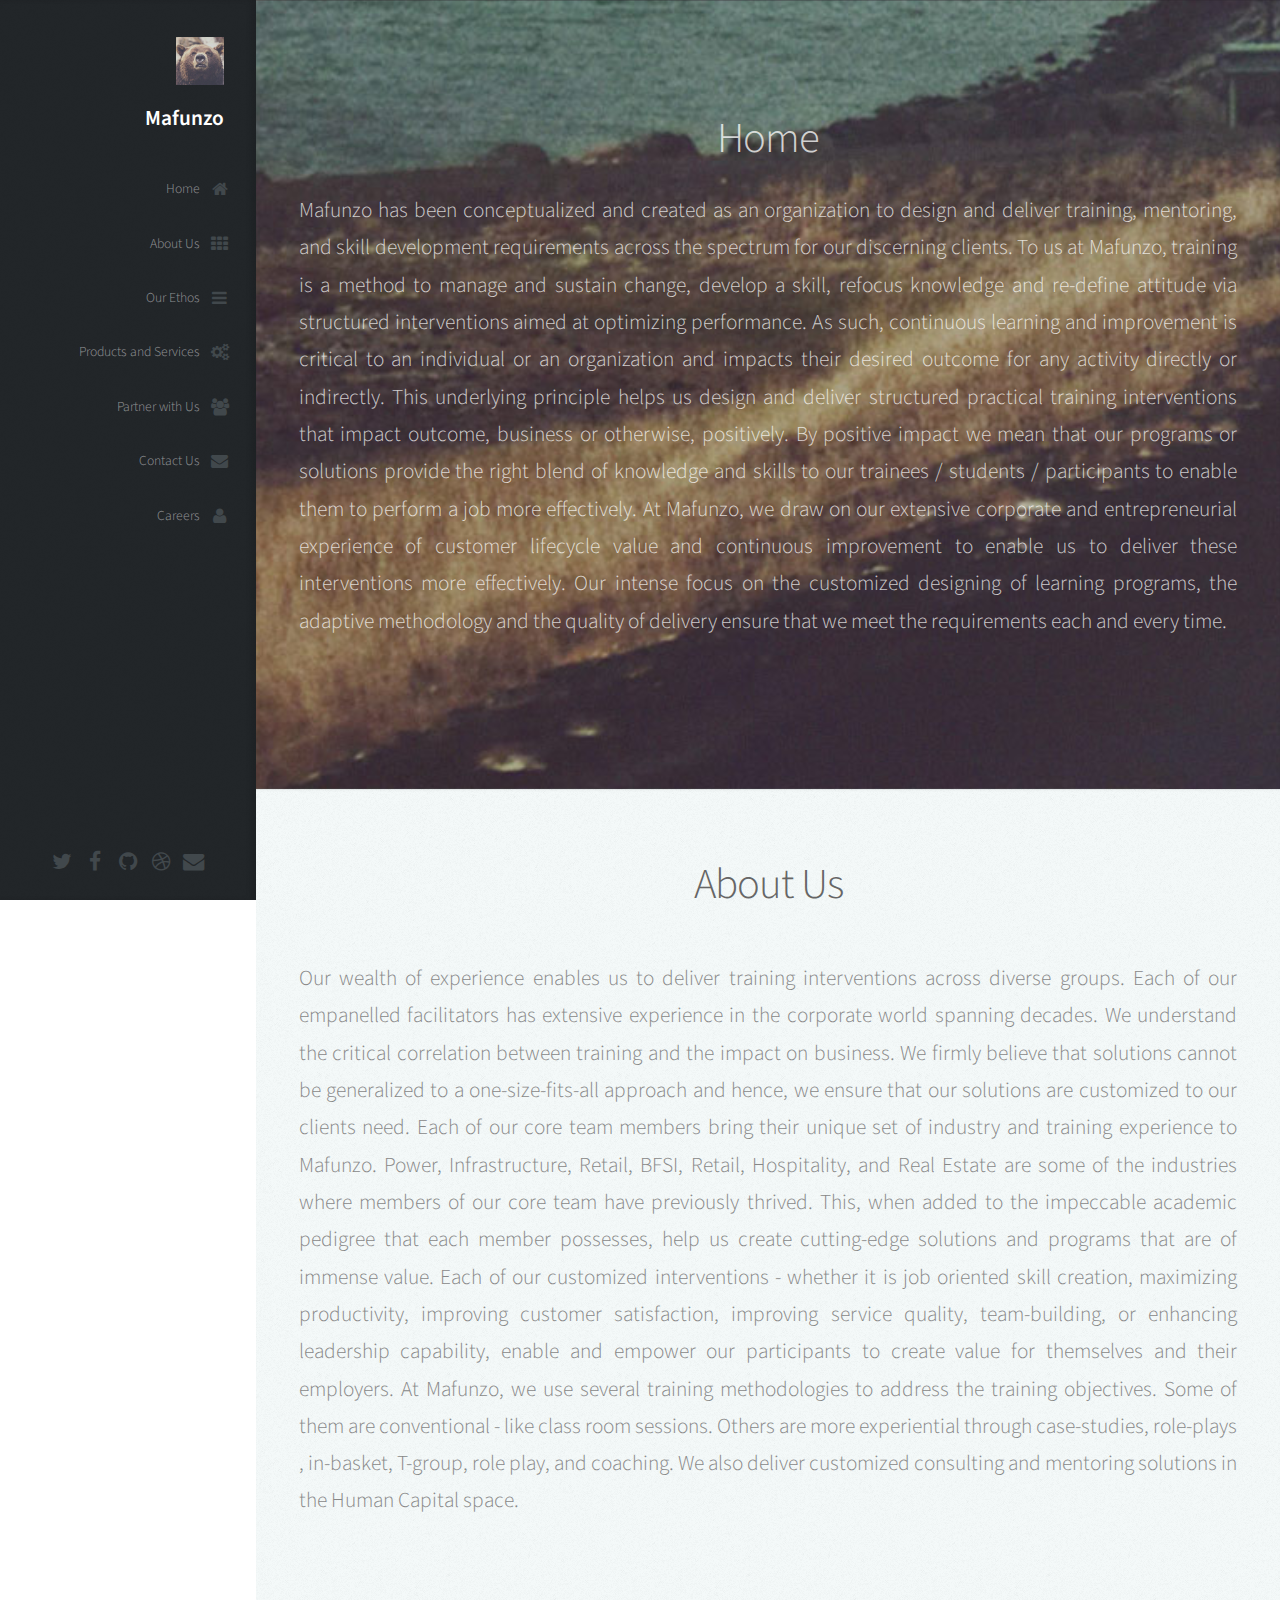
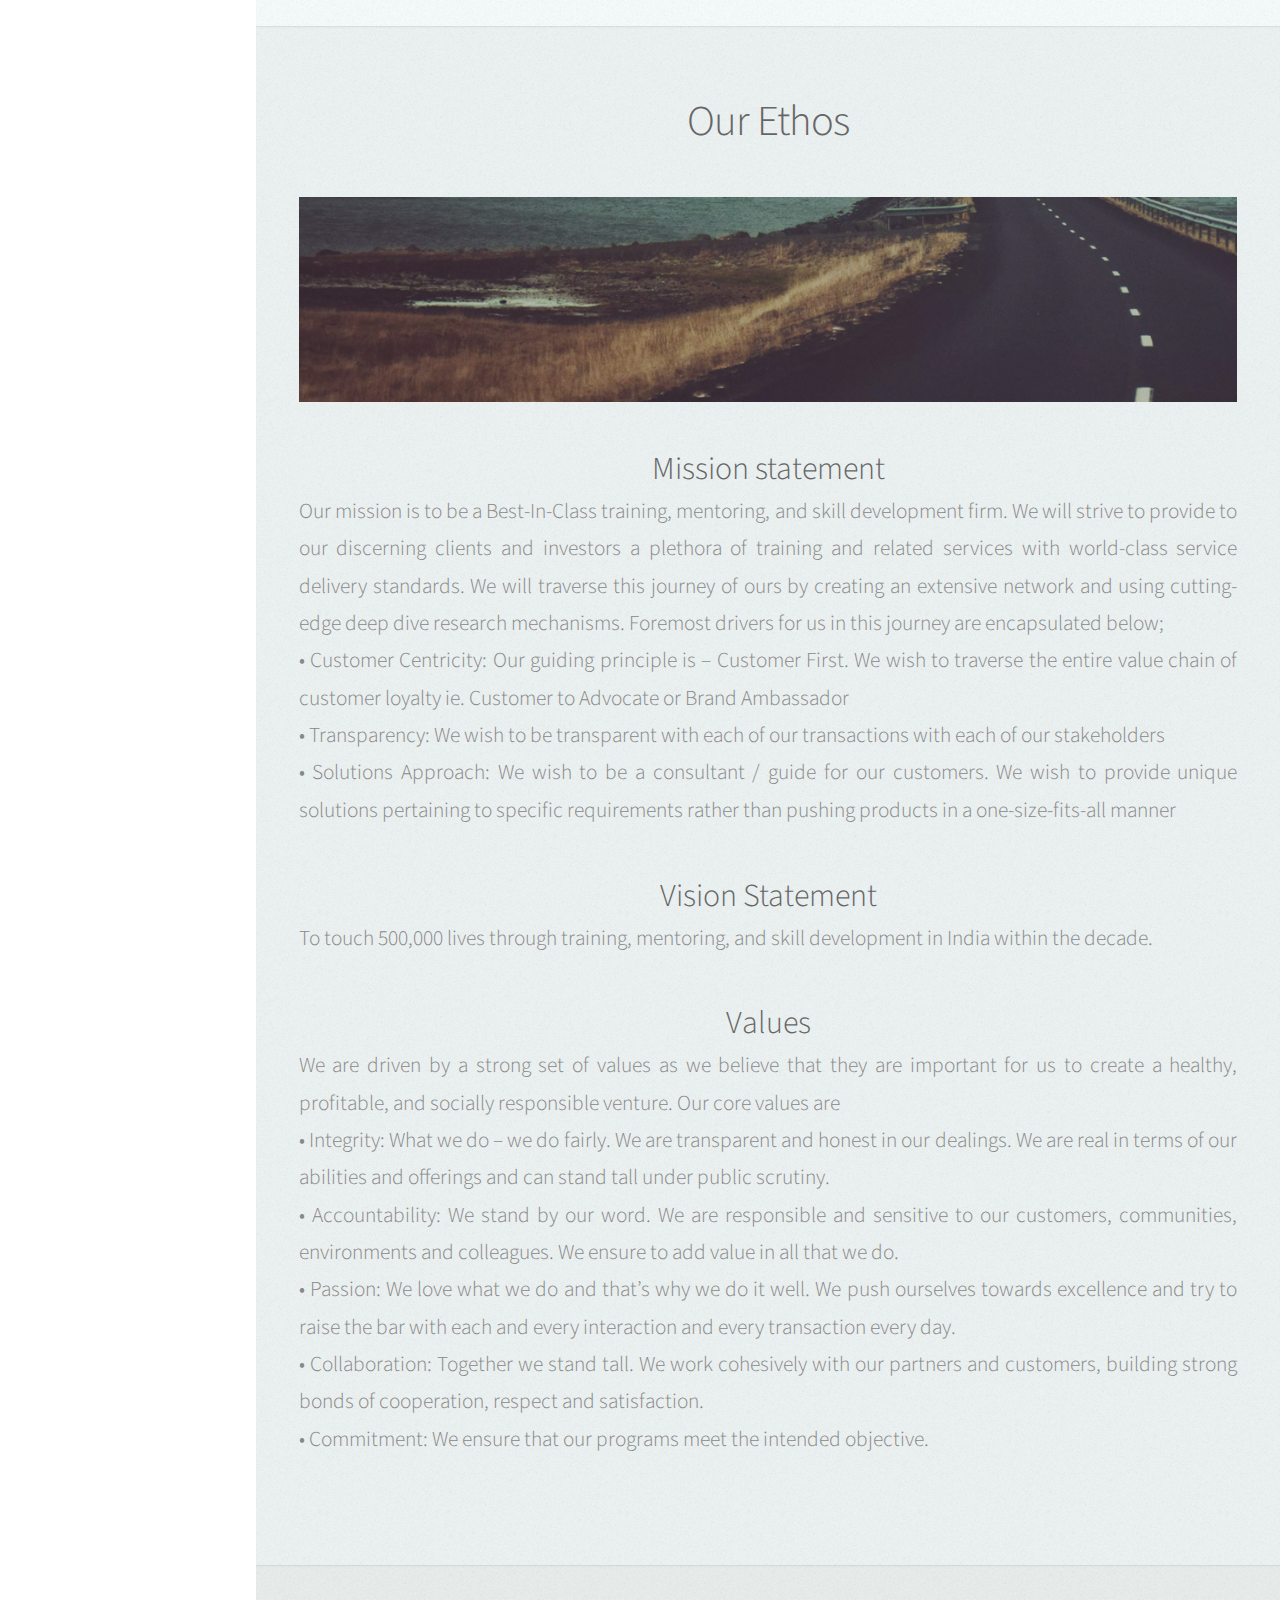
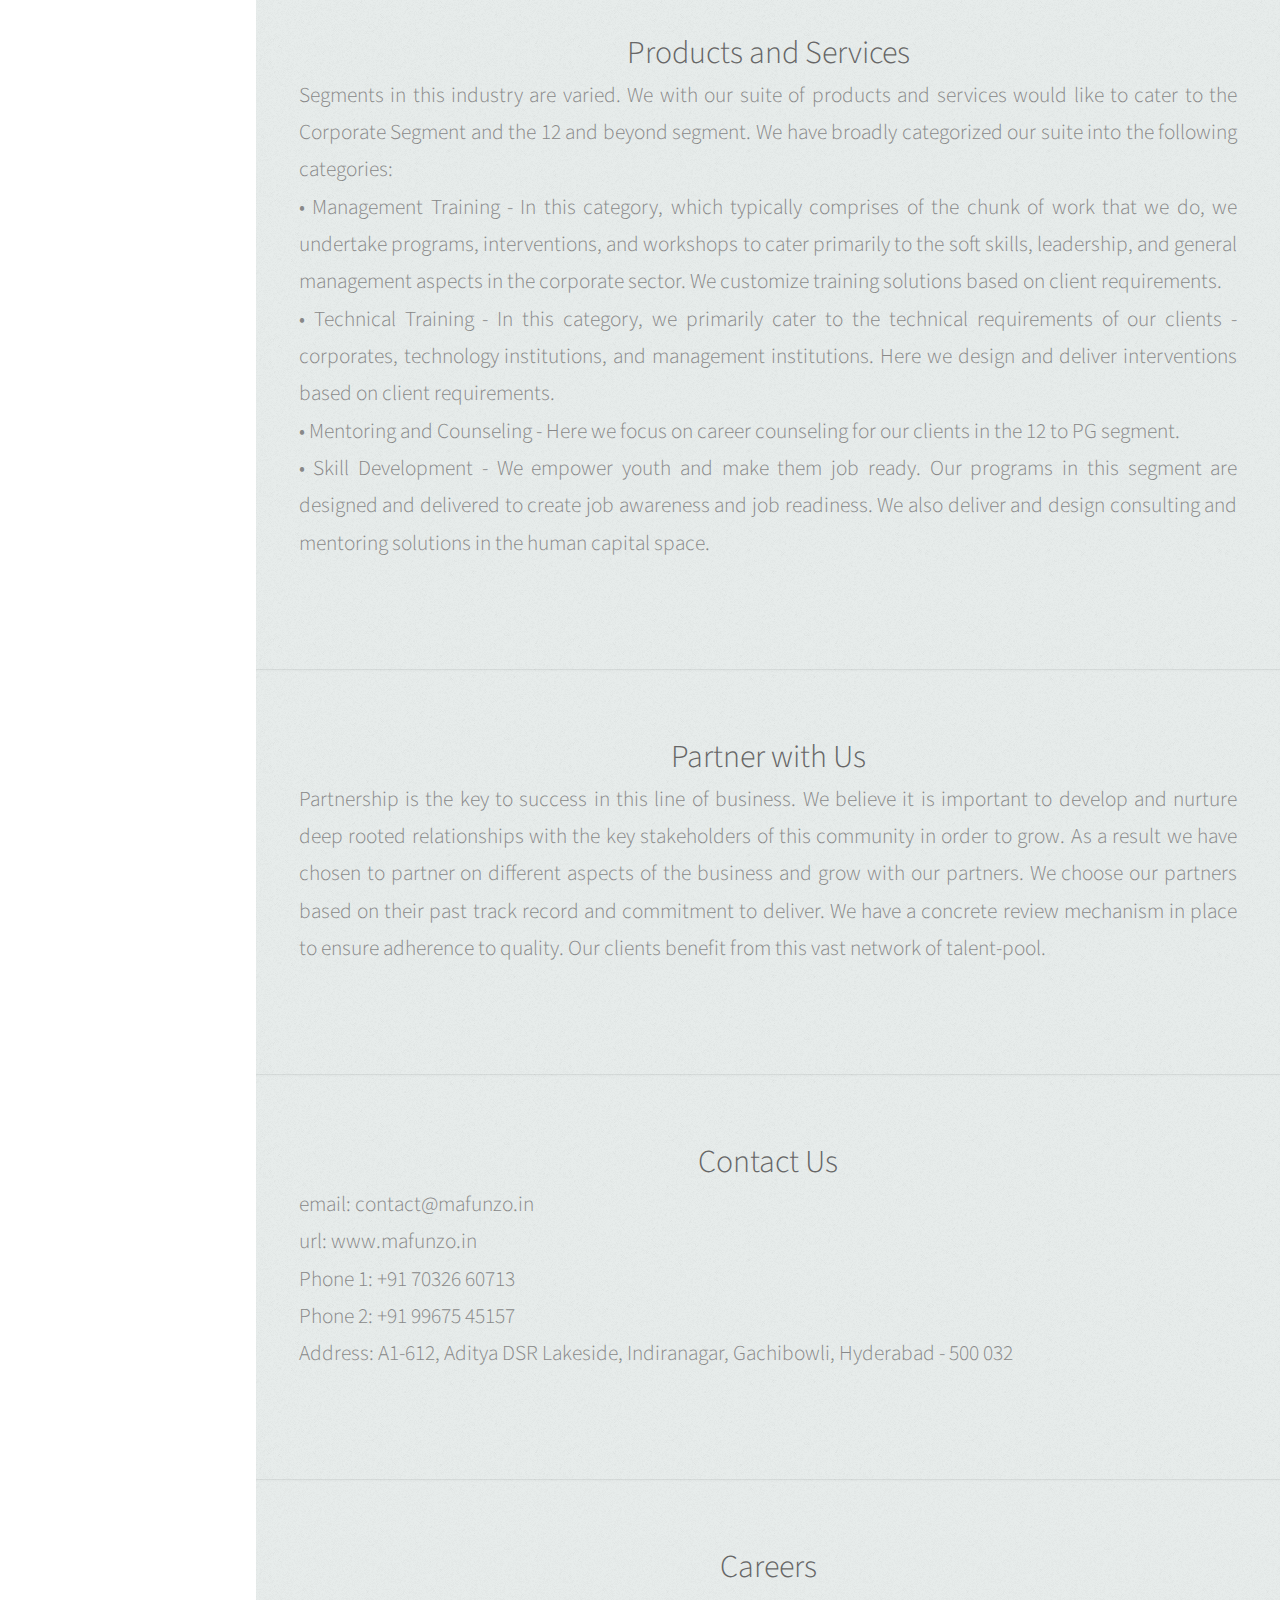
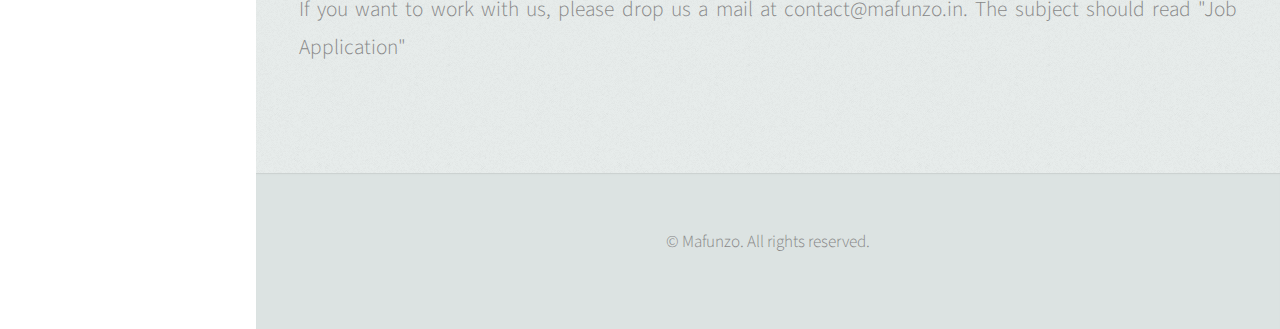
<file: index.html>
﻿<!DOCTYPE HTML>
<!--
	Prologue by HTML5 UP
	html5up.net | @n33co
	Free for personal and commercial use under the CCA 3.0 license (html5up.net/license)
-->
<html>
	<head>
		<title>Mafunzo</title>
		<meta charset="utf-8" />
		<meta name="viewport" content="width=device-width, initial-scale=1" />
		<!--[if lte IE 8]><script src="assets/js/ie/html5shiv.js"></script><![endif]-->
        <link rel="stylesheet" href="assets/css/font-awesome.min.css" />
		<link rel="stylesheet" href="assets/css/main.css" />
		<!--[if lte IE 8]><link rel="stylesheet" href="assets/css/ie8.css" /><![endif]-->
		<!--[if lte IE 9]><link rel="stylesheet" href="assets/css/ie9.css" /><![endif]-->
	</head>
	<body>

		<!-- Header -->
			<div id="header">

				<div class="top">

					<!-- Logo -->
						<div id="logo">
							<span class="image avatar48"><img src="images/avatar.jpg" alt="" /></span>
							<h1 id="title">Mafunzo</h1>
							<p></p>
						</div>

					<!-- Nav -->
						<nav id="nav">
							<!--

								Prologue's nav expects links in one of two formats:

								1. Hash link (scrolls to a different section within the page)

								   <li><a href="#foobar" id="foobar-link" class="icon fa-whatever-icon-you-want skel-layers-ignoreHref"><span class="label">Foobar</span></a></li>

								2. Standard link (sends the user to another page/site)

								   <li><a href="http://foobar.tld" id="foobar-link" class="icon fa-whatever-icon-you-want"><span class="label">Foobar</span></a></li>

							-->
							<ul>
								<li><a href="#home" id="top-link" class="skel-layers-ignoreHref"><span class="icon fa-home">Home</span></a></li>
								<li><a href="#aboutus" id="portfolio-link" class="skel-layers-ignoreHref"><span class="icon fa-th">About Us</span></a></li>
								<li><a href="#ourethos" id="about-link" class="skel-layers-ignoreHref"><span class="icon fa-bars">Our Ethos</span></a></li>
								<li><a href="#productsandservices" id="contact-link" class="skel-layers-ignoreHref"><span class="icon fa-gears">Products and Services</span></a></li>
                                <li><a href="#partnerwithus" id="contact-link" class="skel-layers-ignoreHref"><span class="icon fa-users">Partner with Us</span></a></li>
                                <li><a href="#contactus" id="contact-link" class="skel-layers-ignoreHref"><span class="icon fa-envelope">Contact Us</span></a></li>
                               <!-- <li><a href="#sitemap" id="contact-link" class="skel-layers-ignoreHref"><span class="icon fa-envelope">Site Map</span></a></li>-->
                                <li><a href="#careers" id="contact-link" class="skel-layers-ignoreHref"><span class="icon fa-user">Careers</span></a></li>
							</ul>
						</nav>

				</div>

				<div class="bottom">

					<!-- Social Icons -->
						<ul class="icons">
							<li><a href="#" class="icon fa-twitter"><span class="label">Twitter</span></a></li>
							<li><a href="#" class="icon fa-facebook"><span class="label">Facebook</span></a></li>
							<li><a href="#" class="icon fa-github"><span class="label">Github</span></a></li>
							<li><a href="#" class="icon fa-dribbble"><span class="label">Dribbble</span></a></li>
							<li><a href="#" class="icon fa-envelope"><span class="label">Email</span></a></li>
						</ul>

				</div>

			</div>

		<!-- Main -->
			<div id="main">

				<!-- Home -->
					<section id="home" class="one dark cover">
						<div class="container">

							<header>
                                <h2>Home</h2>
								<p class="main">Mafunzo has been conceptualized and created as an organization to design and deliver training, mentoring, and skill development requirements across the spectrum for our discerning clients.
To us at Mafunzo, training is a method to manage and sustain change, develop a skill, refocus knowledge and re-define attitude via structured interventions aimed at optimizing performance. As such, continuous learning and improvement is critical to an individual or an  organization and impacts their desired outcome for any activity directly or indirectly.
This underlying principle helps us design and deliver structured practical training interventions that impact outcome, business or otherwise, positively. By positive impact we mean that our programs or solutions provide the right blend of knowledge and skills to our trainees / students / participants to enable them to perform a job more effectively.
At Mafunzo, we draw on our extensive corporate and entrepreneurial experience of customer lifecycle value and continuous improvement to enable us to deliver these interventions more effectively. Our intense focus on the customized designing of learning programs, the adaptive methodology and the quality of delivery ensure that we meet the requirements each and every time.
</p>
							</header>

						</div>
					</section>

				<!-- About Us -->
					<section id="aboutus" class="two">
						<div class="container">

							<header>
								<h2>About Us</h2>
							</header>

							<p class="main">Our wealth of experience enables us to deliver training interventions across diverse groups. Each of our empanelled facilitators has extensive experience in the corporate world spanning decades. We understand the critical correlation between training and the impact on business. We firmly believe that solutions cannot be generalized to a one-size-fits-all approach and hence, we ensure that our solutions are customized to our clients need.
Each of our core team members bring their unique set of industry and training experience to Mafunzo. Power, Infrastructure, Retail, BFSI, Retail, Hospitality, and Real Estate are some of the industries where members of our core team have previously thrived. This, when added to the impeccable academic pedigree that each member possesses, help us create cutting-edge solutions and programs that are of immense value.
Each of our customized interventions - whether it is job oriented skill creation, maximizing productivity, improving customer satisfaction, improving service quality, team-building, or enhancing leadership capability, enable and empower our participants to create value for themselves and their employers.
At Mafunzo, we use several training methodologies to address the training objectives. Some of them are conventional - like class room sessions. Others are more experiential through case-studies, role-plays , in-basket, T-group, role play, and coaching. We also deliver customized consulting and mentoring solutions in the Human Capital space.
</p>


						</div>
					</section>

				<!-- About Me -->
					<section id="ourethos" class="three">
						<div class="container">

							<header>
								<h2>Our Ethos</h2>
							</header>

							<a href="#" class="image featured"><img src="images/pic08.jpg" alt="" /></a>

                            <h3>Mission statement</h3>
                            <p class="main">
                                Our mission is to be a Best-In-Class training, mentoring, and skill development firm.
                                We will strive to provide to our discerning clients and investors a plethora of training and related services with world-class service delivery standards.
                                We will traverse this journey of ours by creating an extensive network and using cutting-edge deep dive research mechanisms. Foremost drivers for us in this journey are encapsulated below;
                                <br />•   Customer Centricity: Our guiding principle is – Customer First. We wish to traverse the entire value chain of customer loyalty ie. Customer to Advocate or Brand Ambassador
                                <br />•	Transparency: We wish to be transparent with each of our transactions with each of our stakeholders
                                <br />•	Solutions Approach: We wish to be a consultant / guide for our customers. We wish to provide unique solutions pertaining to specific requirements rather than pushing products in a one-size-fits-all manner
                            </p>
                            <h3>Vision Statement</h3>
                            <p class="main">To touch 500,000 lives through training, mentoring, and skill development in India within the decade.</p>
                            <h3>Values</h3>
                            <p class="main">
                                We are driven by a strong set of values as we believe that they are important for us to create a healthy, profitable, and socially responsible venture. Our core values are
                                <br />	•	Integrity: What we do – we do fairly. We are transparent and honest in our dealings. We are real in terms of our abilities and offerings and can stand tall under public scrutiny.
                                <br />	•	Accountability: We stand by our word. We are responsible and sensitive to our customers, communities, environments and colleagues. We ensure to add value in all that we do.
                                <br />	•	Passion: We love what we do and that’s why we do it well. We push ourselves towards excellence and try to raise the bar with each and every interaction and every transaction every day.
                                <br />	•	Collaboration: Together we stand tall. We work cohesively with our partners and customers, building strong bonds of cooperation, respect and satisfaction.
                                <br />	•	Commitment: We ensure that our programs meet the intended objective.
                            </p>	

						</div>
					</section>

				<!-- Contact -->
					<section id="productsandservices" class="four">
						<div class="container">
                            
                            <h3>Products and Services</h3>
                            <p class="main">
                                Segments in this industry are varied. We with our suite of products and services would like to cater to the Corporate Segment and the 12 and beyond segment. We have broadly categorized our suite into the following categories:
                                <br />	•	Management Training - In this category, which typically comprises of the chunk of work that we do, we undertake programs, interventions, and workshops to cater primarily to the soft skills, leadership, and general management aspects in the corporate sector. We customize training solutions based on client requirements.
                                <br />	•	Technical Training - In this category, we primarily cater to the technical requirements of our clients - corporates, technology institutions, and management institutions. Here we design and deliver interventions based on client requirements.
                                <br />	•	Mentoring and Counseling - Here we focus on career counseling for our clients in the 12 to PG segment.
                                <br />	•	Skill Development - We empower youth and make them job ready. Our programs in this segment are designed and delivered to create job awareness and job readiness.
                                We also deliver and design consulting and mentoring solutions in the human capital space.
                            </p>

						</div>
					</section>

                <section id="partnerwithus" class="four">
                    <div class="container">

                        <h3>Partner with Us</h3>
                        <p class="main">
                            Partnership is the key to success in this line of business. We believe it is important to develop and nurture deep rooted relationships with the key stakeholders of this community in order to grow.
                            As a result we have chosen to partner on different aspects of the business and grow with our partners. We choose our partners based on their past track record and commitment to deliver. We have a concrete review mechanism in place to ensure adherence to quality.
                            Our clients benefit from this vast network of talent-pool.

                        </p>

                    </div>
                </section>

                <section id="contactus" class="four">
                    <div class="container">

                        <h3>Contact Us</h3>
                        <p class="main">
                            email: contact@mafunzo.in
                            <br />url: www.mafunzo.in
                            <br />Phone 1: +91 70326 60713
                            <br />Phone 2: +91 99675 45157
                            <br />Address: A1-612, Aditya DSR Lakeside, Indiranagar, Gachibowli, Hyderabad - 500 032


                        </p>

                    </div>
                </section>

                <section id="careers" class="four">
                    <div class="container">

                        <h3>Careers</h3>
                        <p class="main">
                            If you want to work with us, please drop us a mail at contact@mafunzo.in. The subject should read "Job Application"
                        </p>

                    </div>
                </section>


			</div>

		<!-- Footer -->
			<div id="footer">

				<!-- Copyright -->
					<ul class="copyright">
						<li>&copy; Mafunzo. All rights reserved.</li>
					</ul>

			</div>

		<!-- Scripts -->
			<script src="assets/js/jquery.min.js"></script>
			<script src="assets/js/jquery.scrolly.min.js"></script>
			<script src="assets/js/jquery.scrollzer.min.js"></script>
			<script src="assets/js/skel.min.js"></script>
			<script src="assets/js/util.js"></script>
			<!--[if lte IE 8]><script src="assets/js/ie/respond.min.js"></script><![endif]-->
			<script src="assets/js/main.js"></script>

	</body>
</html>
</file>
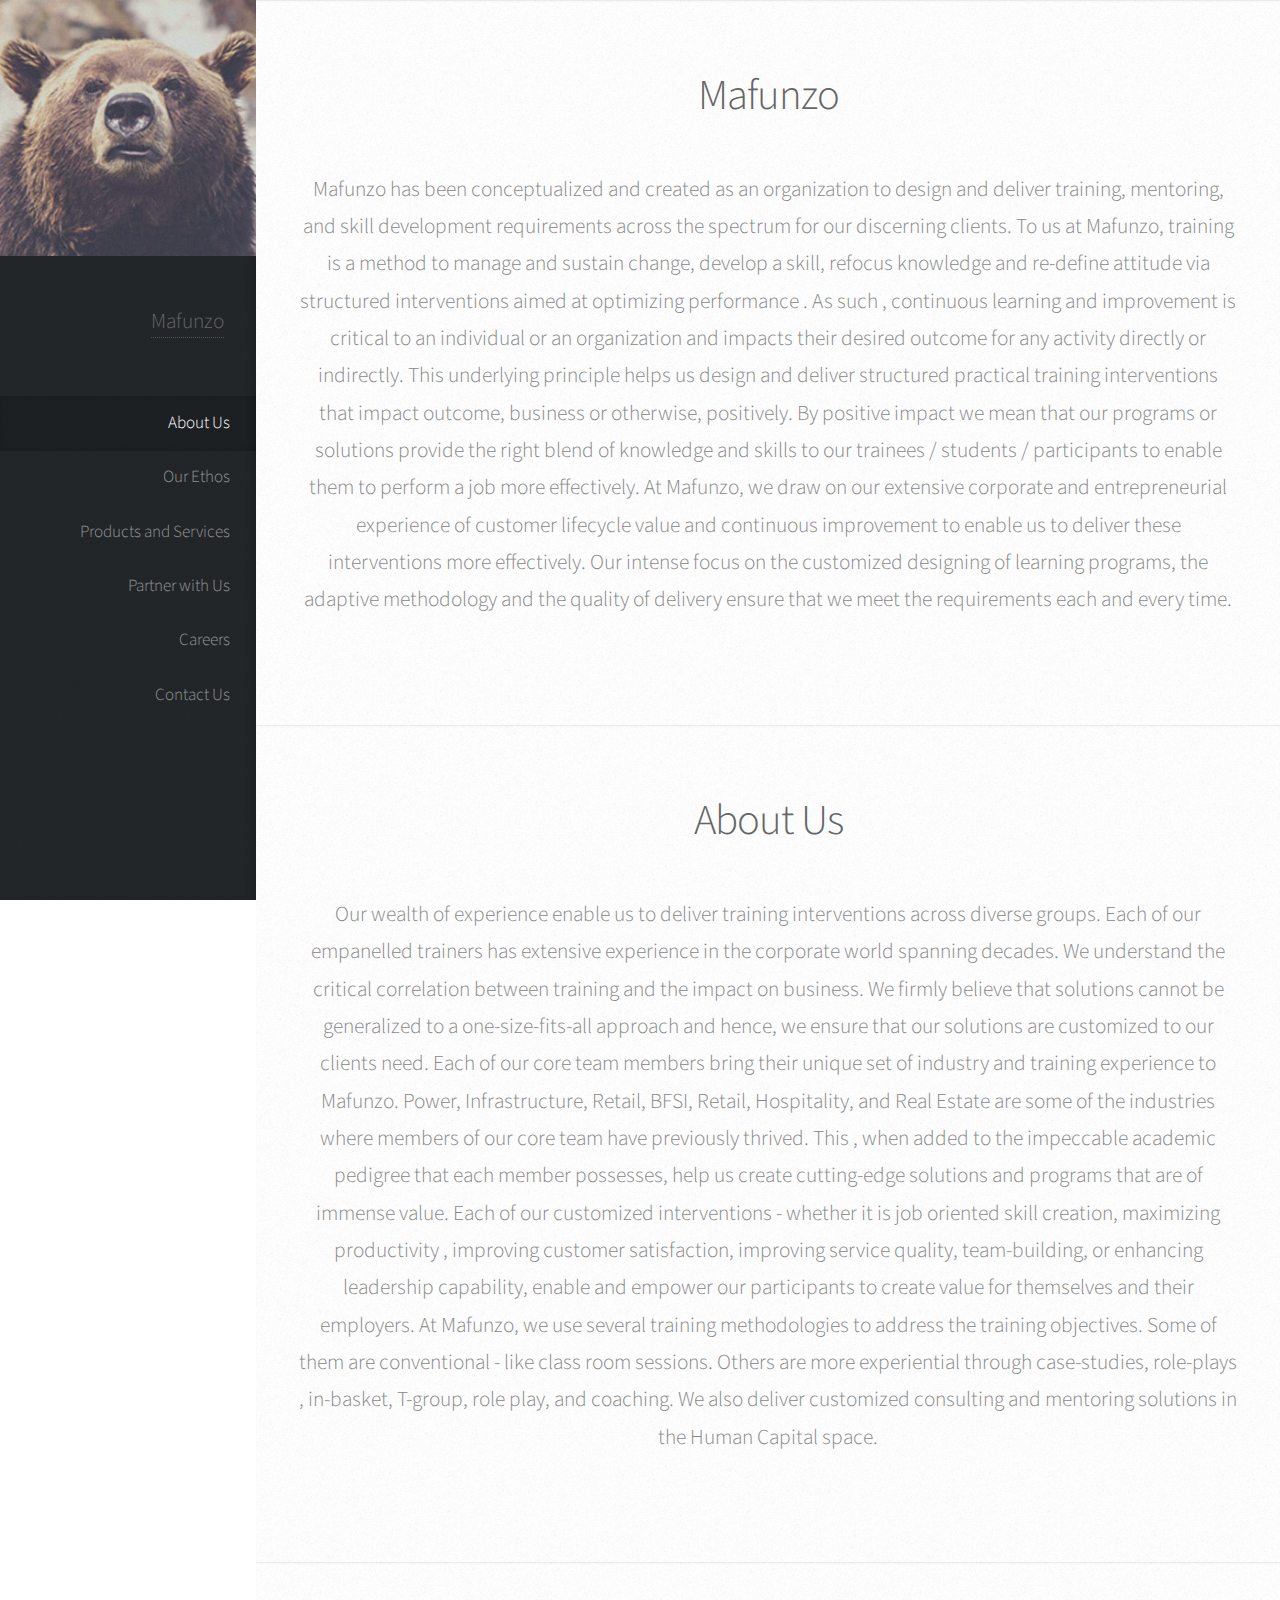
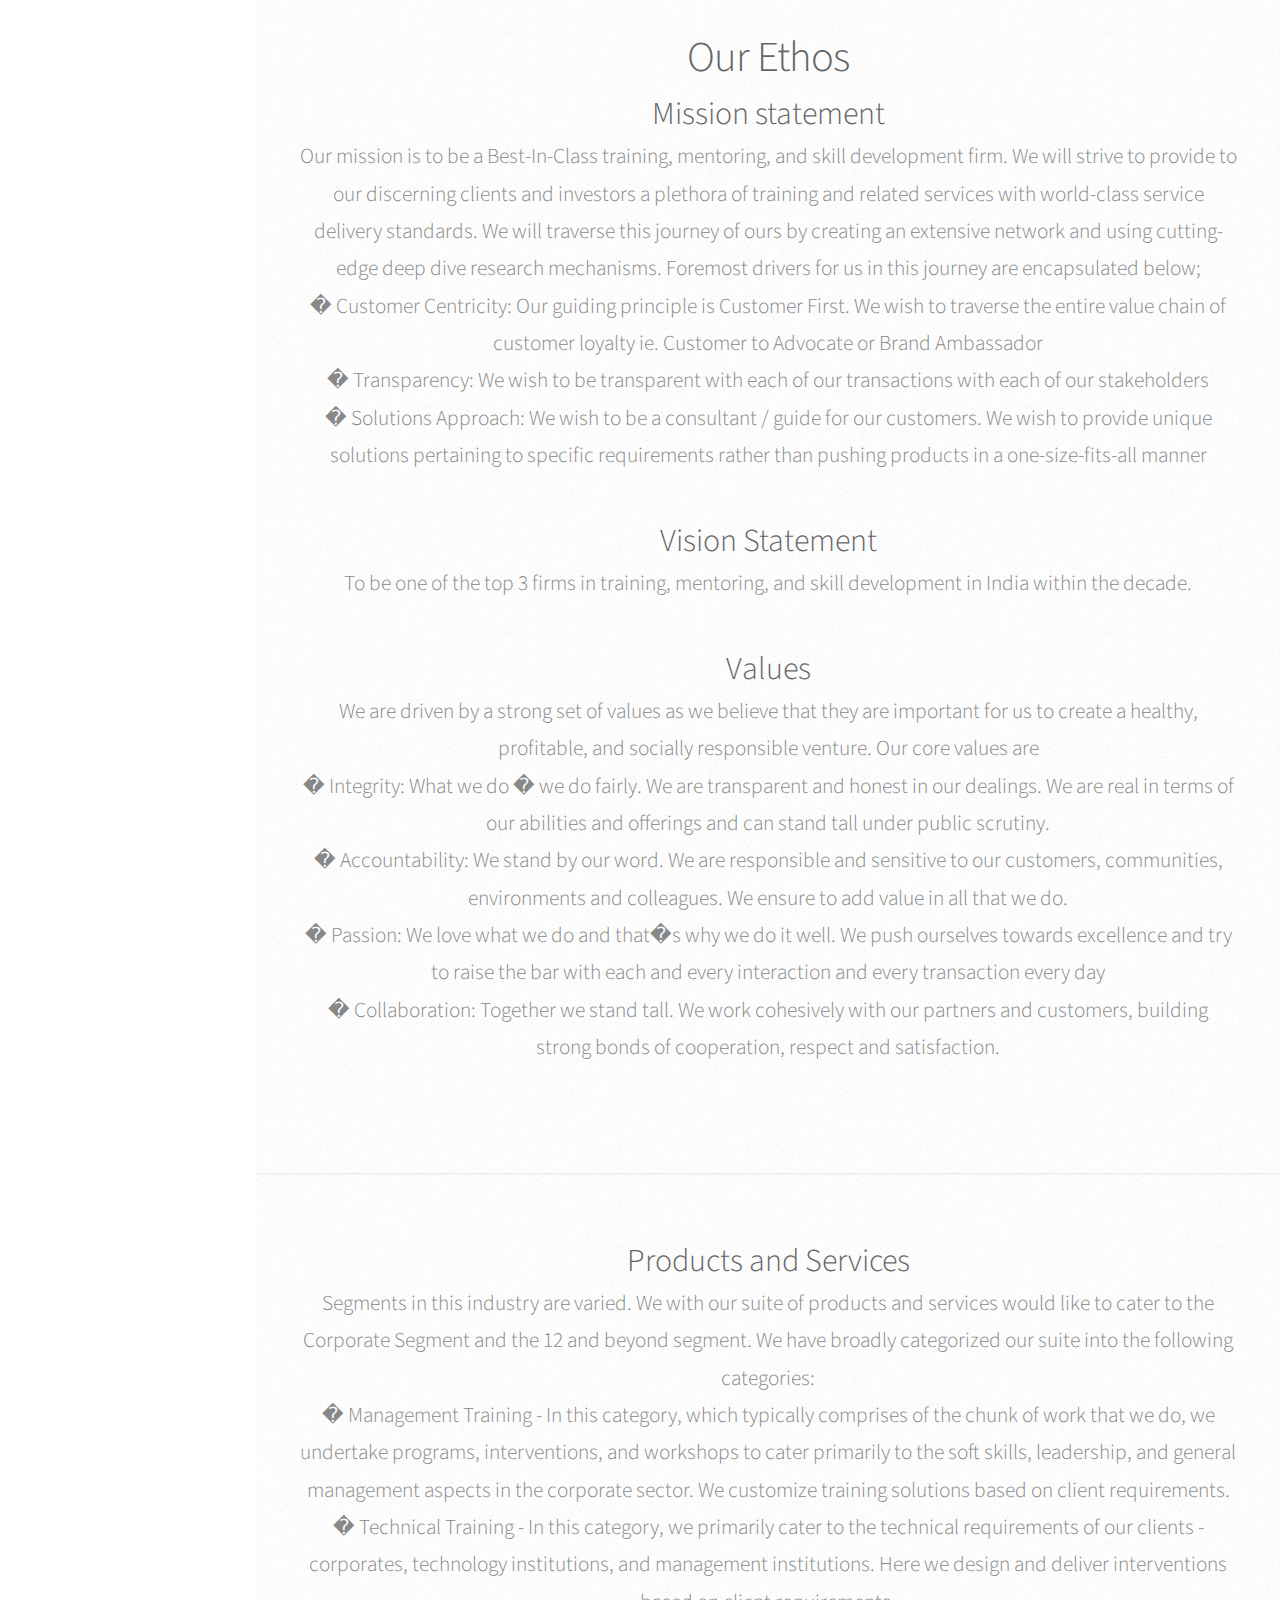
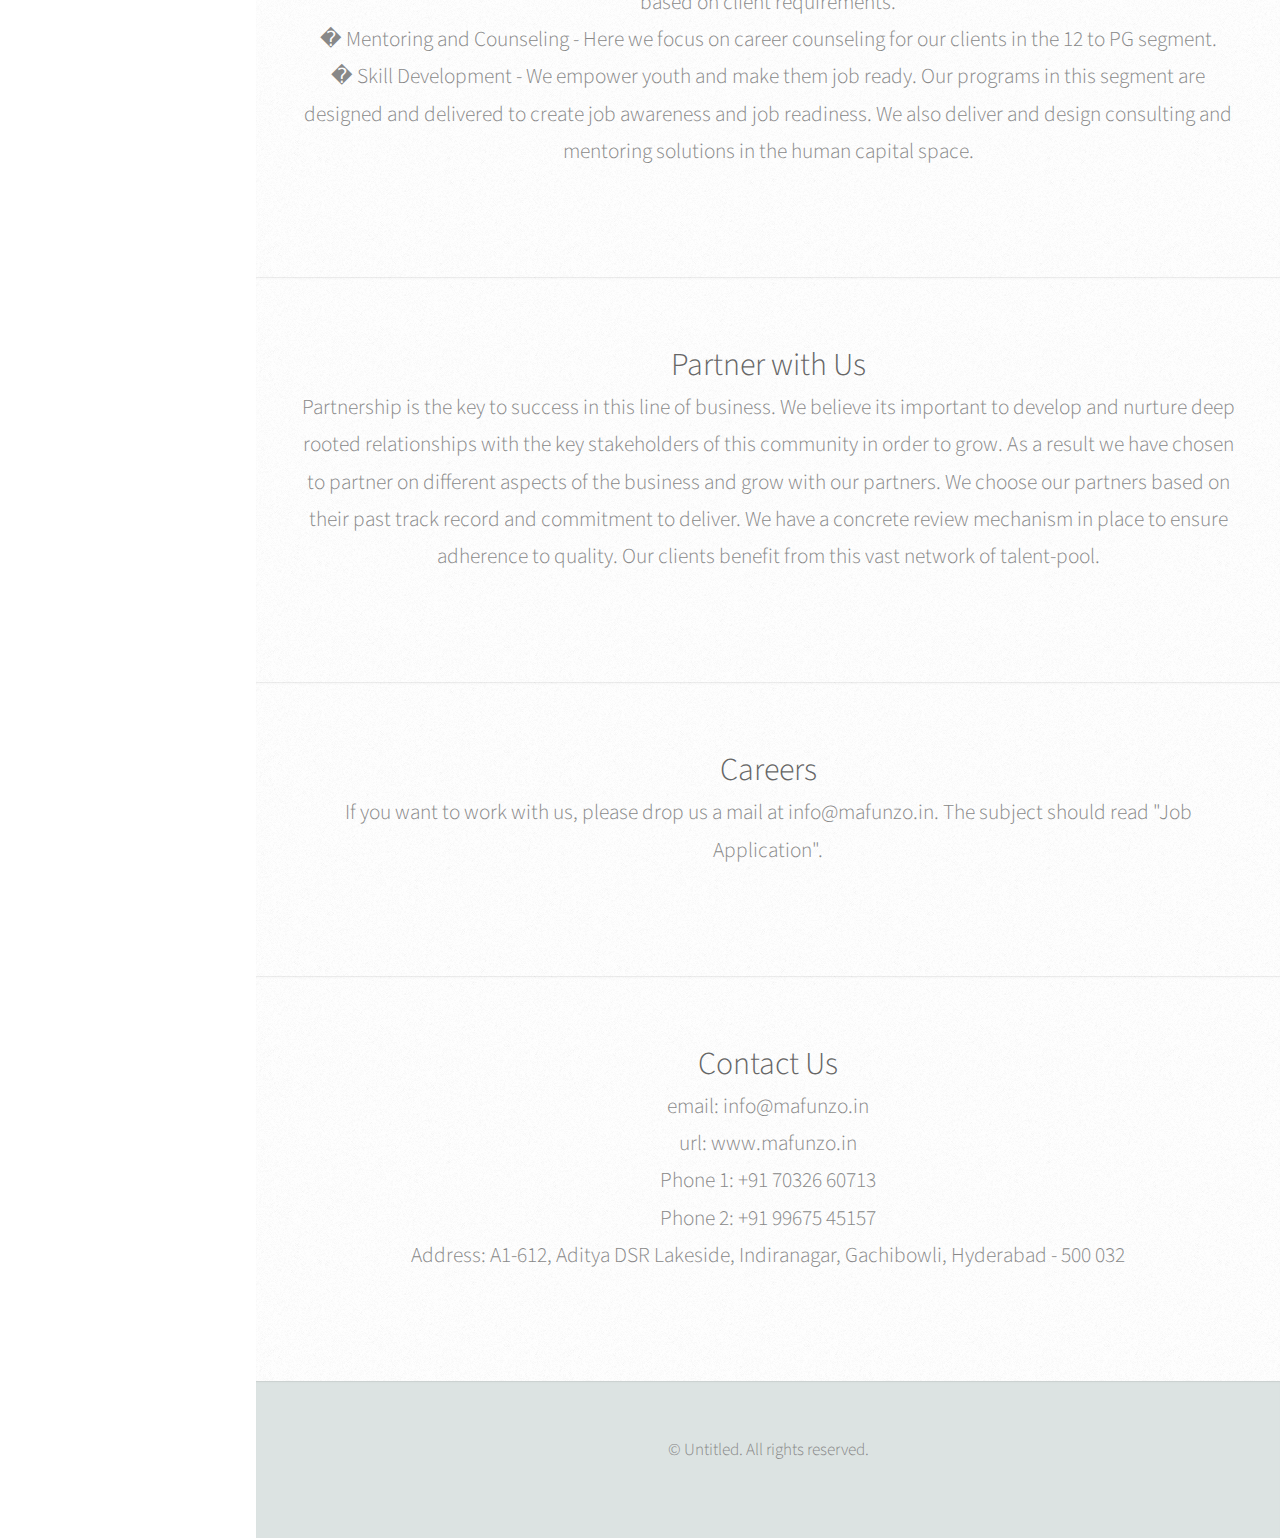
<file: site.html>
<!DOCTYPE HTML>
<!--
	Read Only by HTML5 UP
	html5up.net | @n33co
	Free for personal and commercial use under the CCA 3.0 license (html5up.net/license)
-->
<html>
	<head>
		<title>Mafunzo</title>
		<meta charset="utf-8" />
		<meta name="viewport" content="width=device-width, initial-scale=1" />
		<!--[if lte IE 8]><script src="assets/js/ie/html5shiv.js"></script><![endif]-->
		<link rel="stylesheet" href="assets/css/main.css" />
		<!--[if lte IE 8]><link rel="stylesheet" href="assets/css/ie8.css" /><![endif]-->
	</head>
	<body>

		<!-- Header -->
			<section id="header">
				<header>
					<span class="image avatar"><img src="images/avatar.jpg" alt="" /></span>
					<h1 id="logo"><a href="#one">Mafunzo</a></h1>
				</header>
				<nav id="nav">
					<ul>
						<li><a href="#two" class="active">About Us</a></li>
						<li><a href="#three">Our Ethos</a></li>
						<li><a href="#four">Products and Services</a></li>
						<li><a href="#five">Partner with Us</a></li>
						<li><a href="#six">Careers</a></li>                        
						<li><a href="#seven">Contact Us</a></li>
					</ul>
				</nav>
				<footer>
					<!--<ul class="icons">
						<li><a href="#" class="icon fa-twitter"><span class="label">Twitter</span></a></li>
						<li><a href="#" class="icon fa-facebook"><span class="label">Facebook</span></a></li>
						<li><a href="#" class="icon fa-instagram"><span class="label">Instagram</span></a></li>
						<li><a href="#" class="icon fa-github"><span class="label">Github</span></a></li>
						<li><a href="#" class="icon fa-envelope"><span class="label">Email</span></a></li>
					</ul>-->
				</footer>
			</section>

		<!-- Wrapper -->
			<div id="wrapper">

				<!-- Main -->
					<div id="main">

                        <!-- one -->
                        <section id="one">
                            <div class="container">
                                <header class="major">
                                    <h2>Mafunzo</h2>
                                </header>
                                <p>Mafunzo has been conceptualized and created as an organization to design and deliver training, mentoring, and skill development requirements across the spectrum for our discerning clients. 
To us at Mafunzo, training is a method to manage and sustain change, develop a skill, refocus knowledge and  re-define attitude via structured interventions aimed at optimizing performance . As such , continuous learning and improvement is critical to an  individual or an  organization and impacts their desired outcome for any activity directly or indirectly. 
This underlying principle helps us design and deliver structured practical training interventions that impact outcome, business or otherwise, positively. By positive impact we mean that our programs or solutions provide the right blend of knowledge and skills to our trainees / students / participants to enable them to perform a job more effectively.  
At Mafunzo, we draw on our extensive corporate and entrepreneurial experience of customer lifecycle value and continuous improvement to enable us to deliver these interventions more effectively. Our intense focus on the customized designing of learning programs, the adaptive methodology and the quality of delivery ensure that we meet the requirements each and every time.
</p>
                            </div>
                        </section>

						<!-- One -->
							<section id="two">
								<div class="container">
									<header class="major">
										<h2>About Us</h2>
										
									</header>
									<p>Our wealth of experience enable us to deliver training interventions across diverse groups. Each of our empanelled trainers has extensive experience in the corporate world spanning decades. We understand the critical correlation between training and the impact on business. We firmly believe that solutions cannot be generalized to a one-size-fits-all approach and hence, we ensure that our solutions are customized to our clients need.
Each of our core team members bring their unique set of industry and training experience to Mafunzo. Power, Infrastructure, Retail, BFSI, Retail, Hospitality, and Real Estate are some of the industries where members of our core team have previously thrived. This , when added to the impeccable academic pedigree that each member possesses, help us create cutting-edge solutions and programs that are of immense value. 
Each of our customized interventions - whether it is job oriented skill creation, maximizing productivity , improving customer satisfaction, improving service quality, team-building, or enhancing leadership capability, enable and empower our participants to create value for themselves and their employers. 
At Mafunzo, we use several training methodologies to address the training objectives. Some of them are conventional - like class room sessions. Others are more experiential through case-studies, role-plays , in-basket, T-group, role play, and coaching. We also deliver customized consulting and mentoring solutions in the Human Capital space. 
</p>
								</div>
							</section>

						<!-- Two -->
							<section id="three">
								<div class="container">
                                    <h2 class="major">Our Ethos</h2>
									<h3>Mission statement</h3>
                                    <p>Our mission is to be a Best-In-Class training, mentoring, and skill development firm. 
We will strive to provide to our discerning clients and investors a plethora of training and related services with world-class service delivery standards. 
We will traverse this journey of ours by creating an extensive network and using cutting-edge deep dive research mechanisms. Foremost drivers for us in this journey are encapsulated below;
<br />�	Customer Centricity: Our guiding principle is Customer First. We wish to traverse the entire value chain of customer loyalty ie. Customer to Advocate or Brand Ambassador
<br />�	Transparency: We wish to be transparent with each of our transactions with each of our stakeholders
<br />�	Solutions Approach: We wish to be a consultant / guide for our customers. We wish to provide unique solutions pertaining to specific requirements rather than pushing products in a one-size-fits-all manner
</p>
								<h3>Vision Statement</h3>
                                    <p>To be one of the top 3 firms in training, mentoring, and skill development in India within the decade.</p>
                                    <h3>Values</h3>
                                    <p>We are driven by a strong set of values as we believe that they are important for us to create a healthy, profitable, and socially responsible venture. Our core values are
<br />�	Integrity: What we do � we do fairly. We are transparent and honest in our dealings. We are real in terms of our abilities and offerings and can stand tall under public scrutiny.
<br />�	Accountability: We stand by our word. We are responsible and sensitive to our customers, communities, environments and colleagues. We ensure to add value in all that we do.
<br />�	Passion: We love what we do and that�s why we do it well. We push ourselves towards excellence and try to raise the bar with each and every interaction and every transaction every day
<br />�	Collaboration: Together we stand tall. We work cohesively with our partners and customers, building strong bonds of cooperation, respect and satisfaction.
</p>	
								</div>
							</section>

						<!-- Three -->
							<section id="four">
								<div class="container">
									<h3>Products and Services</h3>
									<p>Segments in this industry are varied. We with our suite of products and services would like to cater to the Corporate Segment and the 12 and beyond segment. We have broadly categorized our suite into the following categories:
<br />�	Management Training - In this category, which typically comprises of the chunk of work that we do, we undertake programs, interventions, and workshops to cater primarily to the soft skills, leadership, and general management aspects in the corporate sector. We customize training solutions based on client requirements.
<br />�	Technical Training - In this category, we primarily cater to the technical requirements of our clients - corporates, technology institutions, and management institutions. Here we design and deliver interventions based on client requirements.
<br />�	Mentoring and Counseling - Here we focus on career counseling for our clients in the 12 to PG segment. 
<br />�	Skill Development - We empower youth and make them job ready. Our programs in this segment are designed and delivered to create job awareness and job readiness. 
We also deliver and design consulting and mentoring solutions in the human capital space.
</p>
								</div>
							</section>

						<!-- Four -->
							<section id="five">
								<div class="container">
									<h3>Partner with Us</h3>
									<p>Partnership is the key to success in this line of business. We believe its important to develop and nurture deep rooted relationships with the key stakeholders of this community in order to grow.
As a result we have chosen to partner on different aspects of the business and grow with our partners. We choose our partners based on their past track record and commitment to deliver. We have a concrete review mechanism in place to ensure adherence to quality. 
Our clients benefit from this vast network of talent-pool.
</p>
									
								</div>
							</section>
                        
						<!-- Four -->
                        
							<section id="six">
								<div class="container">
									<h3>Careers</h3>
									<p>If you want to work with us, please drop us a mail at info@mafunzo.in. The subject should read "Job Application".</p>
									
								</div>
							</section>

							<section id="seven">
								<div class="container">
									<h3>Contact Us</h3>
									<p>email: info@mafunzo.in
<br />url: www.mafunzo.in
<br />Phone 1: +91 70326 60713
<br />Phone 2: +91 99675 45157
<br />	Address: A1-612, Aditya DSR Lakeside, Indiranagar, Gachibowli, Hyderabad - 500 032
</p>
									
								</div>
							</section>



					</div>

				<!-- Footer -->
					<section id="footer">
						<div class="container">
							<ul class="copyright">
								<li>&copy; Untitled. All rights reserved.</li>
							</ul>
						</div>
					</section>

			</div>

		<!-- Scripts -->
			<script src="assets/js/jquery.min.js"></script>
			<script src="assets/js/jquery.scrollzer.min.js"></script>
			<script src="assets/js/jquery.scrolly.min.js"></script>
			<script src="assets/js/skel.min.js"></script>
			<script src="assets/js/util.js"></script>
			<!--[if lte IE 8]><script src="assets/js/ie/respond.min.js"></script><![endif]-->
			<script src="assets/js/main.js"></script>

	</body>
</html>
</file>
<file: assets/css/ie8.css>
/*
	Prologue by HTML5 UP
	html5up.net | @n33co
	Free for personal and commercial use under the CCA 3.0 license (html5up.net/license)
*/

/* Section/Article */

	section > .last-child, section.last-child, article > .last-child, article.last-child {
		margin-bottom: 0;
	}

/* Form */

	form input[type="text"],
	form input[type="email"],
	form input[type="password"],
	form select,
	form textarea {
		-ms-behavior: url("assets/js/ie/PIE.htc");
	}

/* Button */

	input[type="button"],
	input[type="submit"],
	input[type="reset"],
	button,
	.button {
		-ms-behavior: url("assets/js/ie/PIE.htc");
	}

/* Header */

	#nav ul li a {
		color: #888;
	}

		#nav ul li a.active {
			background: #1C2022;
		}

	#headerToggle .toggle {
		background-color: #888;
	}

/* Main */

	#main > section.cover {
		background-position: auto;
		-ms-behavior: url("assets/js/ie/backgroundsize.min.htc");
	}
</file>
<file: assets/css/ie9.css>
/*
	Prologue by HTML5 UP
	html5up.net | @n33co
	Free for personal and commercial use under the CCA 3.0 license (html5up.net/license)
*/

/* Button */

	input[type="button"],
	input[type="submit"],
	input[type="reset"],
	button,
	.button {
		background-image: url("images/ie/grad0-15.svg");
	}
</file>
<file: assets/css/main.css>
@import url("font-awesome.min.css");
@import url("http://fonts.googleapis.com/css?family=Source+Sans+Pro:300,300italic,400,600");

/*
	Prologue by HTML5 UP
	html5up.net | @n33co
	Free for personal and commercial use under the CCA 3.0 license (html5up.net/license)
*/

/* Reset */

p.main {
    text-align: justify;
}
	html, body, div, span, applet, object, iframe, h1, h2, h3, h4, h5, h6, p, blockquote, pre, a, abbr, acronym, address, big, cite, code, del, dfn, em, img, ins, kbd, q, s, samp, small, strike, strong, sub, sup, tt, var, b, u, i, center, dl, dt, dd, ol, ul, li, fieldset, form, label, legend, table, caption, tbody, tfoot, thead, tr, th, td, article, aside, canvas, details, embed, figure, figcaption, footer, header, hgroup, menu, nav, output, ruby, section, summary, time, mark, audio, video {
		margin: 0;
		padding: 0;
		border: 0;
		font-size: 100%;
		font: inherit;
		vertical-align: baseline;
	}

	article, aside, details, figcaption, figure, footer, header, hgroup, menu, nav, section {
		display: block;
	}

	body {
		line-height: 1;
	}

	ol, ul {
		list-style: none;
	}

	blockquote, q {
		quotes: none;
	}

	blockquote:before, blockquote:after, q:before, q:after {
		content: '';
		content: none;
	}

	table {
		border-collapse: collapse;
		border-spacing: 0;
	}

	body {
		-webkit-text-size-adjust: none;
	}

/* Box Model */

	*, *:before, *:after {
		-moz-box-sizing: border-box;
		-webkit-box-sizing: border-box;
		box-sizing: border-box;
	}

/* Containers */

	.container {
		margin-left: auto;
		margin-right: auto;
	}

	.container.\31 25\25 {
		width: 100%;
		max-width: 1750px;
		min-width: 1400px;
	}

	.container.\37 5\25 {
		width: 1050px;
	}

	.container.\35 0\25 {
		width: 700px;
	}

	.container.\32 5\25 {
		width: 350px;
	}

	.container {
		width: 1400px;
	}

	@media screen and (min-width: 961px) and (max-width: 1880px) {

		.container.\31 25\25 {
			width: 100%;
			max-width: 1500px;
			min-width: 1200px;
		}

		.container.\37 5\25 {
			width: 900px;
		}

		.container.\35 0\25 {
			width: 600px;
		}

		.container.\32 5\25 {
			width: 300px;
		}

		.container {
			width: 1200px;
		}

	}

	@media screen and (min-width: 961px) and (max-width: 1620px) {

		.container.\31 25\25 {
			width: 100%;
			max-width: 1200px;
			min-width: 960px;
		}

		.container.\37 5\25 {
			width: 720px;
		}

		.container.\35 0\25 {
			width: 480px;
		}

		.container.\32 5\25 {
			width: 240px;
		}

		.container {
			width: 960px;
		}

	}

	@media screen and (min-width: 961px) and (max-width: 1320px) {

		.container.\31 25\25 {
			width: 100%;
			max-width: 125%;
			min-width: 100%;
		}

		.container.\37 5\25 {
			width: 75%;
		}

		.container.\35 0\25 {
			width: 50%;
		}

		.container.\32 5\25 {
			width: 25%;
		}

		.container {
			width: 100%;
		}

	}

	@media screen and (max-width: 960px) {

		.container.\31 25\25 {
			width: 100%;
			max-width: 125%;
			min-width: 100%;
		}

		.container.\37 5\25 {
			width: 75%;
		}

		.container.\35 0\25 {
			width: 50%;
		}

		.container.\32 5\25 {
			width: 25%;
		}

		.container {
			width: 100%;
		}

	}

	@media screen and (max-width: 736px) {

		.container.\31 25\25 {
			width: 100%;
			max-width: 125%;
			min-width: 100%;
		}

		.container.\37 5\25 {
			width: 75%;
		}

		.container.\35 0\25 {
			width: 50%;
		}

		.container.\32 5\25 {
			width: 25%;
		}

		.container {
			width: 100% !important;
		}

	}

/* Grid */

	.row {
		border-bottom: solid 1px transparent;
		-moz-box-sizing: border-box;
		-webkit-box-sizing: border-box;
		box-sizing: border-box;
	}

	.row > * {
		float: left;
		-moz-box-sizing: border-box;
		-webkit-box-sizing: border-box;
		box-sizing: border-box;
	}

	.row:after, .row:before {
		content: '';
		display: block;
		clear: both;
		height: 0;
	}

	.row.uniform > * > :first-child {
		margin-top: 0;
	}

	.row.uniform > * > :last-child {
		margin-bottom: 0;
	}

	.row.\30 \25 > * {
		padding: 0px 0 0 0px;
	}

	.row.\30 \25 {
		margin: 0px 0 -1px 0px;
	}

	.row.uniform.\30 \25 > * {
		padding: 0px 0 0 0px;
	}

	.row.uniform.\30 \25 {
		margin: 0px 0 -1px 0px;
	}

	.row > * {
		padding: 40px 0 0 40px;
	}

	.row {
		margin: -40px 0 -1px -40px;
	}

	.row.uniform > * {
		padding: 40px 0 0 40px;
	}

	.row.uniform {
		margin: -40px 0 -1px -40px;
	}

	.row.\32 00\25 > * {
		padding: 80px 0 0 80px;
	}

	.row.\32 00\25 {
		margin: -80px 0 -1px -80px;
	}

	.row.uniform.\32 00\25 > * {
		padding: 80px 0 0 80px;
	}

	.row.uniform.\32 00\25 {
		margin: -80px 0 -1px -80px;
	}

	.row.\31 50\25 > * {
		padding: 60px 0 0 60px;
	}

	.row.\31 50\25 {
		margin: -60px 0 -1px -60px;
	}

	.row.uniform.\31 50\25 > * {
		padding: 60px 0 0 60px;
	}

	.row.uniform.\31 50\25 {
		margin: -60px 0 -1px -60px;
	}

	.row.\35 0\25 > * {
		padding: 20px 0 0 20px;
	}

	.row.\35 0\25 {
		margin: -20px 0 -1px -20px;
	}

	.row.uniform.\35 0\25 > * {
		padding: 20px 0 0 20px;
	}

	.row.uniform.\35 0\25 {
		margin: -20px 0 -1px -20px;
	}

	.row.\32 5\25 > * {
		padding: 10px 0 0 10px;
	}

	.row.\32 5\25 {
		margin: -10px 0 -1px -10px;
	}

	.row.uniform.\32 5\25 > * {
		padding: 10px 0 0 10px;
	}

	.row.uniform.\32 5\25 {
		margin: -10px 0 -1px -10px;
	}

	.\31 2u, .\31 2u\24 {
		width: 100%;
		clear: none;
		margin-left: 0;
	}

	.\31 1u, .\31 1u\24 {
		width: 91.6666666667%;
		clear: none;
		margin-left: 0;
	}

	.\31 0u, .\31 0u\24 {
		width: 83.3333333333%;
		clear: none;
		margin-left: 0;
	}

	.\39 u, .\39 u\24 {
		width: 75%;
		clear: none;
		margin-left: 0;
	}

	.\38 u, .\38 u\24 {
		width: 66.6666666667%;
		clear: none;
		margin-left: 0;
	}

	.\37 u, .\37 u\24 {
		width: 58.3333333333%;
		clear: none;
		margin-left: 0;
	}

	.\36 u, .\36 u\24 {
		width: 50%;
		clear: none;
		margin-left: 0;
	}

	.\35 u, .\35 u\24 {
		width: 41.6666666667%;
		clear: none;
		margin-left: 0;
	}

	.\34 u, .\34 u\24 {
		width: 33.3333333333%;
		clear: none;
		margin-left: 0;
	}

	.\33 u, .\33 u\24 {
		width: 25%;
		clear: none;
		margin-left: 0;
	}

	.\32 u, .\32 u\24 {
		width: 16.6666666667%;
		clear: none;
		margin-left: 0;
	}

	.\31 u, .\31 u\24 {
		width: 8.3333333333%;
		clear: none;
		margin-left: 0;
	}

	.\31 2u\24 + *,
	.\31 1u\24 + *,
	.\31 0u\24 + *,
	.\39 u\24 + *,
	.\38 u\24 + *,
	.\37 u\24 + *,
	.\36 u\24 + *,
	.\35 u\24 + *,
	.\34 u\24 + *,
	.\33 u\24 + *,
	.\32 u\24 + *,
	.\31 u\24 + * {
		clear: left;
	}

	.\-11u {
		margin-left: 91.66667%;
	}

	.\-10u {
		margin-left: 83.33333%;
	}

	.\-9u {
		margin-left: 75%;
	}

	.\-8u {
		margin-left: 66.66667%;
	}

	.\-7u {
		margin-left: 58.33333%;
	}

	.\-6u {
		margin-left: 50%;
	}

	.\-5u {
		margin-left: 41.66667%;
	}

	.\-4u {
		margin-left: 33.33333%;
	}

	.\-3u {
		margin-left: 25%;
	}

	.\-2u {
		margin-left: 16.66667%;
	}

	.\-1u {
		margin-left: 8.33333%;
	}

	@media screen and (min-width: 961px) and (max-width: 1880px) {

		.row > * {
			padding: 40px 0 0 40px;
		}

		.row {
			margin: -40px 0 -1px -40px;
		}

		.row.uniform > * {
			padding: 40px 0 0 40px;
		}

		.row.uniform {
			margin: -40px 0 -1px -40px;
		}

		.row.\32 00\25 > * {
			padding: 80px 0 0 80px;
		}

		.row.\32 00\25 {
			margin: -80px 0 -1px -80px;
		}

		.row.uniform.\32 00\25 > * {
			padding: 80px 0 0 80px;
		}

		.row.uniform.\32 00\25 {
			margin: -80px 0 -1px -80px;
		}

		.row.\31 50\25 > * {
			padding: 60px 0 0 60px;
		}

		.row.\31 50\25 {
			margin: -60px 0 -1px -60px;
		}

		.row.uniform.\31 50\25 > * {
			padding: 60px 0 0 60px;
		}

		.row.uniform.\31 50\25 {
			margin: -60px 0 -1px -60px;
		}

		.row.\35 0\25 > * {
			padding: 20px 0 0 20px;
		}

		.row.\35 0\25 {
			margin: -20px 0 -1px -20px;
		}

		.row.uniform.\35 0\25 > * {
			padding: 20px 0 0 20px;
		}

		.row.uniform.\35 0\25 {
			margin: -20px 0 -1px -20px;
		}

		.row.\32 5\25 > * {
			padding: 10px 0 0 10px;
		}

		.row.\32 5\25 {
			margin: -10px 0 -1px -10px;
		}

		.row.uniform.\32 5\25 > * {
			padding: 10px 0 0 10px;
		}

		.row.uniform.\32 5\25 {
			margin: -10px 0 -1px -10px;
		}

		.\31 2u\28wide\29, .\31 2u\24\28wide\29 {
			width: 100%;
			clear: none;
			margin-left: 0;
		}

		.\31 1u\28wide\29, .\31 1u\24\28wide\29 {
			width: 91.6666666667%;
			clear: none;
			margin-left: 0;
		}

		.\31 0u\28wide\29, .\31 0u\24\28wide\29 {
			width: 83.3333333333%;
			clear: none;
			margin-left: 0;
		}

		.\39 u\28wide\29, .\39 u\24\28wide\29 {
			width: 75%;
			clear: none;
			margin-left: 0;
		}

		.\38 u\28wide\29, .\38 u\24\28wide\29 {
			width: 66.6666666667%;
			clear: none;
			margin-left: 0;
		}

		.\37 u\28wide\29, .\37 u\24\28wide\29 {
			width: 58.3333333333%;
			clear: none;
			margin-left: 0;
		}

		.\36 u\28wide\29, .\36 u\24\28wide\29 {
			width: 50%;
			clear: none;
			margin-left: 0;
		}

		.\35 u\28wide\29, .\35 u\24\28wide\29 {
			width: 41.6666666667%;
			clear: none;
			margin-left: 0;
		}

		.\34 u\28wide\29, .\34 u\24\28wide\29 {
			width: 33.3333333333%;
			clear: none;
			margin-left: 0;
		}

		.\33 u\28wide\29, .\33 u\24\28wide\29 {
			width: 25%;
			clear: none;
			margin-left: 0;
		}

		.\32 u\28wide\29, .\32 u\24\28wide\29 {
			width: 16.6666666667%;
			clear: none;
			margin-left: 0;
		}

		.\31 u\28wide\29, .\31 u\24\28wide\29 {
			width: 8.3333333333%;
			clear: none;
			margin-left: 0;
		}

		.\31 2u\24\28wide\29 + *,
		.\31 1u\24\28wide\29 + *,
		.\31 0u\24\28wide\29 + *,
		.\39 u\24\28wide\29 + *,
		.\38 u\24\28wide\29 + *,
		.\37 u\24\28wide\29 + *,
		.\36 u\24\28wide\29 + *,
		.\35 u\24\28wide\29 + *,
		.\34 u\24\28wide\29 + *,
		.\33 u\24\28wide\29 + *,
		.\32 u\24\28wide\29 + *,
		.\31 u\24\28wide\29 + * {
			clear: left;
		}

		.\-11u\28wide\29 {
			margin-left: 91.66667%;
		}

		.\-10u\28wide\29 {
			margin-left: 83.33333%;
		}

		.\-9u\28wide\29 {
			margin-left: 75%;
		}

		.\-8u\28wide\29 {
			margin-left: 66.66667%;
		}

		.\-7u\28wide\29 {
			margin-left: 58.33333%;
		}

		.\-6u\28wide\29 {
			margin-left: 50%;
		}

		.\-5u\28wide\29 {
			margin-left: 41.66667%;
		}

		.\-4u\28wide\29 {
			margin-left: 33.33333%;
		}

		.\-3u\28wide\29 {
			margin-left: 25%;
		}

		.\-2u\28wide\29 {
			margin-left: 16.66667%;
		}

		.\-1u\28wide\29 {
			margin-left: 8.33333%;
		}

	}

	@media screen and (min-width: 961px) and (max-width: 1620px) {

		.row > * {
			padding: 40px 0 0 40px;
		}

		.row {
			margin: -40px 0 -1px -40px;
		}

		.row.uniform > * {
			padding: 40px 0 0 40px;
		}

		.row.uniform {
			margin: -40px 0 -1px -40px;
		}

		.row.\32 00\25 > * {
			padding: 80px 0 0 80px;
		}

		.row.\32 00\25 {
			margin: -80px 0 -1px -80px;
		}

		.row.uniform.\32 00\25 > * {
			padding: 80px 0 0 80px;
		}

		.row.uniform.\32 00\25 {
			margin: -80px 0 -1px -80px;
		}

		.row.\31 50\25 > * {
			padding: 60px 0 0 60px;
		}

		.row.\31 50\25 {
			margin: -60px 0 -1px -60px;
		}

		.row.uniform.\31 50\25 > * {
			padding: 60px 0 0 60px;
		}

		.row.uniform.\31 50\25 {
			margin: -60px 0 -1px -60px;
		}

		.row.\35 0\25 > * {
			padding: 20px 0 0 20px;
		}

		.row.\35 0\25 {
			margin: -20px 0 -1px -20px;
		}

		.row.uniform.\35 0\25 > * {
			padding: 20px 0 0 20px;
		}

		.row.uniform.\35 0\25 {
			margin: -20px 0 -1px -20px;
		}

		.row.\32 5\25 > * {
			padding: 10px 0 0 10px;
		}

		.row.\32 5\25 {
			margin: -10px 0 -1px -10px;
		}

		.row.uniform.\32 5\25 > * {
			padding: 10px 0 0 10px;
		}

		.row.uniform.\32 5\25 {
			margin: -10px 0 -1px -10px;
		}

		.\31 2u\28normal\29, .\31 2u\24\28normal\29 {
			width: 100%;
			clear: none;
			margin-left: 0;
		}

		.\31 1u\28normal\29, .\31 1u\24\28normal\29 {
			width: 91.6666666667%;
			clear: none;
			margin-left: 0;
		}

		.\31 0u\28normal\29, .\31 0u\24\28normal\29 {
			width: 83.3333333333%;
			clear: none;
			margin-left: 0;
		}

		.\39 u\28normal\29, .\39 u\24\28normal\29 {
			width: 75%;
			clear: none;
			margin-left: 0;
		}

		.\38 u\28normal\29, .\38 u\24\28normal\29 {
			width: 66.6666666667%;
			clear: none;
			margin-left: 0;
		}

		.\37 u\28normal\29, .\37 u\24\28normal\29 {
			width: 58.3333333333%;
			clear: none;
			margin-left: 0;
		}

		.\36 u\28normal\29, .\36 u\24\28normal\29 {
			width: 50%;
			clear: none;
			margin-left: 0;
		}

		.\35 u\28normal\29, .\35 u\24\28normal\29 {
			width: 41.6666666667%;
			clear: none;
			margin-left: 0;
		}

		.\34 u\28normal\29, .\34 u\24\28normal\29 {
			width: 33.3333333333%;
			clear: none;
			margin-left: 0;
		}

		.\33 u\28normal\29, .\33 u\24\28normal\29 {
			width: 25%;
			clear: none;
			margin-left: 0;
		}

		.\32 u\28normal\29, .\32 u\24\28normal\29 {
			width: 16.6666666667%;
			clear: none;
			margin-left: 0;
		}

		.\31 u\28normal\29, .\31 u\24\28normal\29 {
			width: 8.3333333333%;
			clear: none;
			margin-left: 0;
		}

		.\31 2u\24\28normal\29 + *,
		.\31 1u\24\28normal\29 + *,
		.\31 0u\24\28normal\29 + *,
		.\39 u\24\28normal\29 + *,
		.\38 u\24\28normal\29 + *,
		.\37 u\24\28normal\29 + *,
		.\36 u\24\28normal\29 + *,
		.\35 u\24\28normal\29 + *,
		.\34 u\24\28normal\29 + *,
		.\33 u\24\28normal\29 + *,
		.\32 u\24\28normal\29 + *,
		.\31 u\24\28normal\29 + * {
			clear: left;
		}

		.\-11u\28normal\29 {
			margin-left: 91.66667%;
		}

		.\-10u\28normal\29 {
			margin-left: 83.33333%;
		}

		.\-9u\28normal\29 {
			margin-left: 75%;
		}

		.\-8u\28normal\29 {
			margin-left: 66.66667%;
		}

		.\-7u\28normal\29 {
			margin-left: 58.33333%;
		}

		.\-6u\28normal\29 {
			margin-left: 50%;
		}

		.\-5u\28normal\29 {
			margin-left: 41.66667%;
		}

		.\-4u\28normal\29 {
			margin-left: 33.33333%;
		}

		.\-3u\28normal\29 {
			margin-left: 25%;
		}

		.\-2u\28normal\29 {
			margin-left: 16.66667%;
		}

		.\-1u\28normal\29 {
			margin-left: 8.33333%;
		}

	}

	@media screen and (min-width: 961px) and (max-width: 1320px) {

		.row > * {
			padding: 20px 0 0 20px;
		}

		.row {
			margin: -20px 0 -1px -20px;
		}

		.row.uniform > * {
			padding: 20px 0 0 20px;
		}

		.row.uniform {
			margin: -20px 0 -1px -20px;
		}

		.row.\32 00\25 > * {
			padding: 40px 0 0 40px;
		}

		.row.\32 00\25 {
			margin: -40px 0 -1px -40px;
		}

		.row.uniform.\32 00\25 > * {
			padding: 40px 0 0 40px;
		}

		.row.uniform.\32 00\25 {
			margin: -40px 0 -1px -40px;
		}

		.row.\31 50\25 > * {
			padding: 30px 0 0 30px;
		}

		.row.\31 50\25 {
			margin: -30px 0 -1px -30px;
		}

		.row.uniform.\31 50\25 > * {
			padding: 30px 0 0 30px;
		}

		.row.uniform.\31 50\25 {
			margin: -30px 0 -1px -30px;
		}

		.row.\35 0\25 > * {
			padding: 10px 0 0 10px;
		}

		.row.\35 0\25 {
			margin: -10px 0 -1px -10px;
		}

		.row.uniform.\35 0\25 > * {
			padding: 10px 0 0 10px;
		}

		.row.uniform.\35 0\25 {
			margin: -10px 0 -1px -10px;
		}

		.row.\32 5\25 > * {
			padding: 5px 0 0 5px;
		}

		.row.\32 5\25 {
			margin: -5px 0 -1px -5px;
		}

		.row.uniform.\32 5\25 > * {
			padding: 5px 0 0 5px;
		}

		.row.uniform.\32 5\25 {
			margin: -5px 0 -1px -5px;
		}

		.\31 2u\28narrow\29, .\31 2u\24\28narrow\29 {
			width: 100%;
			clear: none;
			margin-left: 0;
		}

		.\31 1u\28narrow\29, .\31 1u\24\28narrow\29 {
			width: 91.6666666667%;
			clear: none;
			margin-left: 0;
		}

		.\31 0u\28narrow\29, .\31 0u\24\28narrow\29 {
			width: 83.3333333333%;
			clear: none;
			margin-left: 0;
		}

		.\39 u\28narrow\29, .\39 u\24\28narrow\29 {
			width: 75%;
			clear: none;
			margin-left: 0;
		}

		.\38 u\28narrow\29, .\38 u\24\28narrow\29 {
			width: 66.6666666667%;
			clear: none;
			margin-left: 0;
		}

		.\37 u\28narrow\29, .\37 u\24\28narrow\29 {
			width: 58.3333333333%;
			clear: none;
			margin-left: 0;
		}

		.\36 u\28narrow\29, .\36 u\24\28narrow\29 {
			width: 50%;
			clear: none;
			margin-left: 0;
		}

		.\35 u\28narrow\29, .\35 u\24\28narrow\29 {
			width: 41.6666666667%;
			clear: none;
			margin-left: 0;
		}

		.\34 u\28narrow\29, .\34 u\24\28narrow\29 {
			width: 33.3333333333%;
			clear: none;
			margin-left: 0;
		}

		.\33 u\28narrow\29, .\33 u\24\28narrow\29 {
			width: 25%;
			clear: none;
			margin-left: 0;
		}

		.\32 u\28narrow\29, .\32 u\24\28narrow\29 {
			width: 16.6666666667%;
			clear: none;
			margin-left: 0;
		}

		.\31 u\28narrow\29, .\31 u\24\28narrow\29 {
			width: 8.3333333333%;
			clear: none;
			margin-left: 0;
		}

		.\31 2u\24\28narrow\29 + *,
		.\31 1u\24\28narrow\29 + *,
		.\31 0u\24\28narrow\29 + *,
		.\39 u\24\28narrow\29 + *,
		.\38 u\24\28narrow\29 + *,
		.\37 u\24\28narrow\29 + *,
		.\36 u\24\28narrow\29 + *,
		.\35 u\24\28narrow\29 + *,
		.\34 u\24\28narrow\29 + *,
		.\33 u\24\28narrow\29 + *,
		.\32 u\24\28narrow\29 + *,
		.\31 u\24\28narrow\29 + * {
			clear: left;
		}

		.\-11u\28narrow\29 {
			margin-left: 91.66667%;
		}

		.\-10u\28narrow\29 {
			margin-left: 83.33333%;
		}

		.\-9u\28narrow\29 {
			margin-left: 75%;
		}

		.\-8u\28narrow\29 {
			margin-left: 66.66667%;
		}

		.\-7u\28narrow\29 {
			margin-left: 58.33333%;
		}

		.\-6u\28narrow\29 {
			margin-left: 50%;
		}

		.\-5u\28narrow\29 {
			margin-left: 41.66667%;
		}

		.\-4u\28narrow\29 {
			margin-left: 33.33333%;
		}

		.\-3u\28narrow\29 {
			margin-left: 25%;
		}

		.\-2u\28narrow\29 {
			margin-left: 16.66667%;
		}

		.\-1u\28narrow\29 {
			margin-left: 8.33333%;
		}

	}

	@media screen and (max-width: 960px) {

		.row > * {
			padding: 20px 0 0 20px;
		}

		.row {
			margin: -20px 0 -1px -20px;
		}

		.row.uniform > * {
			padding: 20px 0 0 20px;
		}

		.row.uniform {
			margin: -20px 0 -1px -20px;
		}

		.row.\32 00\25 > * {
			padding: 40px 0 0 40px;
		}

		.row.\32 00\25 {
			margin: -40px 0 -1px -40px;
		}

		.row.uniform.\32 00\25 > * {
			padding: 40px 0 0 40px;
		}

		.row.uniform.\32 00\25 {
			margin: -40px 0 -1px -40px;
		}

		.row.\31 50\25 > * {
			padding: 30px 0 0 30px;
		}

		.row.\31 50\25 {
			margin: -30px 0 -1px -30px;
		}

		.row.uniform.\31 50\25 > * {
			padding: 30px 0 0 30px;
		}

		.row.uniform.\31 50\25 {
			margin: -30px 0 -1px -30px;
		}

		.row.\35 0\25 > * {
			padding: 10px 0 0 10px;
		}

		.row.\35 0\25 {
			margin: -10px 0 -1px -10px;
		}

		.row.uniform.\35 0\25 > * {
			padding: 10px 0 0 10px;
		}

		.row.uniform.\35 0\25 {
			margin: -10px 0 -1px -10px;
		}

		.row.\32 5\25 > * {
			padding: 5px 0 0 5px;
		}

		.row.\32 5\25 {
			margin: -5px 0 -1px -5px;
		}

		.row.uniform.\32 5\25 > * {
			padding: 5px 0 0 5px;
		}

		.row.uniform.\32 5\25 {
			margin: -5px 0 -1px -5px;
		}

		.\31 2u\28narrower\29, .\31 2u\24\28narrower\29 {
			width: 100%;
			clear: none;
			margin-left: 0;
		}

		.\31 1u\28narrower\29, .\31 1u\24\28narrower\29 {
			width: 91.6666666667%;
			clear: none;
			margin-left: 0;
		}

		.\31 0u\28narrower\29, .\31 0u\24\28narrower\29 {
			width: 83.3333333333%;
			clear: none;
			margin-left: 0;
		}

		.\39 u\28narrower\29, .\39 u\24\28narrower\29 {
			width: 75%;
			clear: none;
			margin-left: 0;
		}

		.\38 u\28narrower\29, .\38 u\24\28narrower\29 {
			width: 66.6666666667%;
			clear: none;
			margin-left: 0;
		}

		.\37 u\28narrower\29, .\37 u\24\28narrower\29 {
			width: 58.3333333333%;
			clear: none;
			margin-left: 0;
		}

		.\36 u\28narrower\29, .\36 u\24\28narrower\29 {
			width: 50%;
			clear: none;
			margin-left: 0;
		}

		.\35 u\28narrower\29, .\35 u\24\28narrower\29 {
			width: 41.6666666667%;
			clear: none;
			margin-left: 0;
		}

		.\34 u\28narrower\29, .\34 u\24\28narrower\29 {
			width: 33.3333333333%;
			clear: none;
			margin-left: 0;
		}

		.\33 u\28narrower\29, .\33 u\24\28narrower\29 {
			width: 25%;
			clear: none;
			margin-left: 0;
		}

		.\32 u\28narrower\29, .\32 u\24\28narrower\29 {
			width: 16.6666666667%;
			clear: none;
			margin-left: 0;
		}

		.\31 u\28narrower\29, .\31 u\24\28narrower\29 {
			width: 8.3333333333%;
			clear: none;
			margin-left: 0;
		}

		.\31 2u\24\28narrower\29 + *,
		.\31 1u\24\28narrower\29 + *,
		.\31 0u\24\28narrower\29 + *,
		.\39 u\24\28narrower\29 + *,
		.\38 u\24\28narrower\29 + *,
		.\37 u\24\28narrower\29 + *,
		.\36 u\24\28narrower\29 + *,
		.\35 u\24\28narrower\29 + *,
		.\34 u\24\28narrower\29 + *,
		.\33 u\24\28narrower\29 + *,
		.\32 u\24\28narrower\29 + *,
		.\31 u\24\28narrower\29 + * {
			clear: left;
		}

		.\-11u\28narrower\29 {
			margin-left: 91.66667%;
		}

		.\-10u\28narrower\29 {
			margin-left: 83.33333%;
		}

		.\-9u\28narrower\29 {
			margin-left: 75%;
		}

		.\-8u\28narrower\29 {
			margin-left: 66.66667%;
		}

		.\-7u\28narrower\29 {
			margin-left: 58.33333%;
		}

		.\-6u\28narrower\29 {
			margin-left: 50%;
		}

		.\-5u\28narrower\29 {
			margin-left: 41.66667%;
		}

		.\-4u\28narrower\29 {
			margin-left: 33.33333%;
		}

		.\-3u\28narrower\29 {
			margin-left: 25%;
		}

		.\-2u\28narrower\29 {
			margin-left: 16.66667%;
		}

		.\-1u\28narrower\29 {
			margin-left: 8.33333%;
		}

	}

	@media screen and (max-width: 736px) {

		.row > * {
			padding: 20px 0 0 20px;
		}

		.row {
			margin: -20px 0 -1px -20px;
		}

		.row.uniform > * {
			padding: 20px 0 0 20px;
		}

		.row.uniform {
			margin: -20px 0 -1px -20px;
		}

		.row.\32 00\25 > * {
			padding: 40px 0 0 40px;
		}

		.row.\32 00\25 {
			margin: -40px 0 -1px -40px;
		}

		.row.uniform.\32 00\25 > * {
			padding: 40px 0 0 40px;
		}

		.row.uniform.\32 00\25 {
			margin: -40px 0 -1px -40px;
		}

		.row.\31 50\25 > * {
			padding: 30px 0 0 30px;
		}

		.row.\31 50\25 {
			margin: -30px 0 -1px -30px;
		}

		.row.uniform.\31 50\25 > * {
			padding: 30px 0 0 30px;
		}

		.row.uniform.\31 50\25 {
			margin: -30px 0 -1px -30px;
		}

		.row.\35 0\25 > * {
			padding: 10px 0 0 10px;
		}

		.row.\35 0\25 {
			margin: -10px 0 -1px -10px;
		}

		.row.uniform.\35 0\25 > * {
			padding: 10px 0 0 10px;
		}

		.row.uniform.\35 0\25 {
			margin: -10px 0 -1px -10px;
		}

		.row.\32 5\25 > * {
			padding: 5px 0 0 5px;
		}

		.row.\32 5\25 {
			margin: -5px 0 -1px -5px;
		}

		.row.uniform.\32 5\25 > * {
			padding: 5px 0 0 5px;
		}

		.row.uniform.\32 5\25 {
			margin: -5px 0 -1px -5px;
		}

		.\31 2u\28mobile\29, .\31 2u\24\28mobile\29 {
			width: 100%;
			clear: none;
			margin-left: 0;
		}

		.\31 1u\28mobile\29, .\31 1u\24\28mobile\29 {
			width: 91.6666666667%;
			clear: none;
			margin-left: 0;
		}

		.\31 0u\28mobile\29, .\31 0u\24\28mobile\29 {
			width: 83.3333333333%;
			clear: none;
			margin-left: 0;
		}

		.\39 u\28mobile\29, .\39 u\24\28mobile\29 {
			width: 75%;
			clear: none;
			margin-left: 0;
		}

		.\38 u\28mobile\29, .\38 u\24\28mobile\29 {
			width: 66.6666666667%;
			clear: none;
			margin-left: 0;
		}

		.\37 u\28mobile\29, .\37 u\24\28mobile\29 {
			width: 58.3333333333%;
			clear: none;
			margin-left: 0;
		}

		.\36 u\28mobile\29, .\36 u\24\28mobile\29 {
			width: 50%;
			clear: none;
			margin-left: 0;
		}

		.\35 u\28mobile\29, .\35 u\24\28mobile\29 {
			width: 41.6666666667%;
			clear: none;
			margin-left: 0;
		}

		.\34 u\28mobile\29, .\34 u\24\28mobile\29 {
			width: 33.3333333333%;
			clear: none;
			margin-left: 0;
		}

		.\33 u\28mobile\29, .\33 u\24\28mobile\29 {
			width: 25%;
			clear: none;
			margin-left: 0;
		}

		.\32 u\28mobile\29, .\32 u\24\28mobile\29 {
			width: 16.6666666667%;
			clear: none;
			margin-left: 0;
		}

		.\31 u\28mobile\29, .\31 u\24\28mobile\29 {
			width: 8.3333333333%;
			clear: none;
			margin-left: 0;
		}

		.\31 2u\24\28mobile\29 + *,
		.\31 1u\24\28mobile\29 + *,
		.\31 0u\24\28mobile\29 + *,
		.\39 u\24\28mobile\29 + *,
		.\38 u\24\28mobile\29 + *,
		.\37 u\24\28mobile\29 + *,
		.\36 u\24\28mobile\29 + *,
		.\35 u\24\28mobile\29 + *,
		.\34 u\24\28mobile\29 + *,
		.\33 u\24\28mobile\29 + *,
		.\32 u\24\28mobile\29 + *,
		.\31 u\24\28mobile\29 + * {
			clear: left;
		}

		.\-11u\28mobile\29 {
			margin-left: 91.66667%;
		}

		.\-10u\28mobile\29 {
			margin-left: 83.33333%;
		}

		.\-9u\28mobile\29 {
			margin-left: 75%;
		}

		.\-8u\28mobile\29 {
			margin-left: 66.66667%;
		}

		.\-7u\28mobile\29 {
			margin-left: 58.33333%;
		}

		.\-6u\28mobile\29 {
			margin-left: 50%;
		}

		.\-5u\28mobile\29 {
			margin-left: 41.66667%;
		}

		.\-4u\28mobile\29 {
			margin-left: 33.33333%;
		}

		.\-3u\28mobile\29 {
			margin-left: 25%;
		}

		.\-2u\28mobile\29 {
			margin-left: 16.66667%;
		}

		.\-1u\28mobile\29 {
			margin-left: 8.33333%;
		}

	}

/* Basic */

	body {
		background: #fff;
		font-family: 'Source Sans Pro', sans-serif;
		font-size: 19pt;
		font-weight: 300;
		line-height: 1.75em;
		color: #888;
	}

		body.is-loading * {
			-moz-transition: none !important;
			-webkit-transition: none !important;
			-ms-transition: none !important;
			transition: none !important;
			-moz-animation: none !important;
			-webkit-animation: none !important;
			-ms-animation: none !important;
			animation: none !important;
		}

	input, textarea, select {
		font-family: 'Source Sans Pro', sans-serif;
		font-size: 19pt;
		font-weight: 300;
		line-height: 1.75em;
		color: #888;
	}

	h1, h2, h3, h4, h5, h6 {
		font-weight: 300;
		color: #666;
		line-height: 1.5em;
	}

	h1 a, h2 a, h3 a, h4 a, h5 a, h6 a {
		color: inherit;
		text-decoration: none;
	}

		h1 a strong, h2 a strong, h3 a strong, h4 a strong, h5 a strong, h6 a strong {
			color: #333;
		}

	h2 {
		font-size: 2em;
		letter-spacing: -1px;
	}

		h2.alt {
			color: #888;
		}

			h2.alt strong {
				color: #666;
			}

	h3 {
		font-size: 1.5em;
	}

	header {
		margin: 0 0 2em 0;
	}

		header > p {
			margin: 1em 0 0 0;
		}

	footer {
		margin: 2em 0 0 0;
	}

	strong, b {
		font-weight: 300;
		color: #666;
	}

	em, i {
		font-style: italic;
	}

	a {
		text-decoration: none;
		color: inherit;
		border-bottom: dotted 1px rgba(128, 128, 128, 0.5);
		-moz-transition: color 0.35s ease-in-out, border-bottom-color 0.35s ease-in-out;
		-webkit-transition: color 0.35s ease-in-out, border-bottom-color 0.35s ease-in-out;
		-ms-transition: color 0.35s ease-in-out, border-bottom-color 0.35s ease-in-out;
		transition: color 0.35s ease-in-out, border-bottom-color 0.35s ease-in-out;
		outline: 0;
	}

		a:hover {
			color: #E27689;
			border-bottom-color: rgba(255, 255, 255, 0);
		}

	sub {
		position: relative;
		top: 0.5em;
		font-size: 0.8em;
	}

	sup {
		position: relative;
		top: -0.5em;
		font-size: 0.8em;
	}

	hr {
		border: 0;
		border-top: solid 1px #ddd;
	}

	blockquote {
		border-left: solid 0.5em #ddd;
		padding: 1em 0 1em 2em;
		font-style: italic;
	}

	p, ul, ol, dl, table {
		margin-bottom: 2em;
	}

	br.clear {
		clear: both;
	}

/* Sections/Article */

	section, article {
		margin-bottom: 3em;
	}

		section > :last-child,
		section > .container, section:last-child, article > :last-child,
		article > .container, article:last-child {
			margin-bottom: 0;
		}

		.row > section, .row > article {
			margin-bottom: 0;
		}

/* Image */

	.image {
		display: inline-block;
		border: 0;
	}

		.image img {
			display: block;
			width: 100%;
		}

		.image.avatar48 {
			width: 48px;
			height: 48px;
			background: #f00;
		}

			.image.avatar48 img {
				width: 48px;
				height: 48px;
			}

		.image.fit {
			display: block;
			width: 100%;
		}

		.image.featured {
			display: block;
			width: 100%;
			margin: 0 0 2em 0;
		}

		.image.left {
			float: left;
			margin: 0 2em 2em 0;
		}

		.image.centered {
			display: block;
			margin: 0 0 2em 0;
		}

			.image.centered img {
				margin: 0 auto;
				width: auto;
			}

/* List */

	ul.default {
		list-style: disc;
		padding-left: 1em;
	}

		ul.default li {
			padding-left: 0.5em;
		}

	ul.icons {
		cursor: default;
	}

		ul.icons li {
			display: inline-block;
		}

		ul.icons a {
			display: inline-block;
			width: 2em;
			height: 2em;
			line-height: 2em;
			text-align: center;
			border: 0;
		}

	ol.default {
		list-style: decimal;
		padding-left: 1.25em;
	}

		ol.default li {
			padding-left: 0.25em;
		}

/* Form */

	form label {
		display: block;
		text-align: left;
		margin-bottom: 0.5em;
	}

	form input[type="text"],
	form input[type="email"],
	form input[type="password"],
	form select,
	form textarea {
		position: relative;
		-webkit-appearance: none;
		display: block;
		border: 0;
		outline: 0;
		background: #fff;
		background: rgba(255, 255, 255, 0.75);
		width: 100%;
		border-radius: 0.35em;
		padding: 0.75em 1em 0.75em 1em;
		box-shadow: inset 0 0.1em 0.1em 0 rgba(0, 0, 0, 0.05);
		border: solid 1px rgba(0, 0, 0, 0.15);
		-moz-transition: all 0.35s ease-in-out;
		-webkit-transition: all 0.35s ease-in-out;
		-ms-transition: all 0.35s ease-in-out;
		transition: all 0.35s ease-in-out;
	}

		form input[type="text"]:focus,
		form input[type="email"]:focus,
		form input[type="password"]:focus,
		form select:focus,
		form textarea:focus {
			box-shadow: 0 0 2px 1px #8ebebc;
			background: #fff;
		}

	form input[type="text"],
	form input[type="email"],
	form input[type="password"],
	form select {
		line-height: 1.25em;
	}

	form textarea {
		min-height: 14em;
	}

	form .formerize-placeholder {
		color: #555 !important;
	}

	form ::-webkit-input-placeholder {
		color: #555 !important;
	}

	form :-moz-placeholder {
		color: #555 !important;
	}

	form ::-moz-placeholder {
		color: #555 !important;
	}

	form :-ms-input-placeholder {
		color: #555 !important;
	}

	form ::-moz-focus-inner {
		border: 0;
	}

/* Table */

	table {
		width: 100%;
	}

		table.default {
			width: 100%;
			text-align: left;
		}

			table.default tbody tr:nth-child(2n+2) {
				background: #f4f4f4;
			}

			table.default td {
				padding: 0.5em 1em 0.5em 1em;
			}

			table.default th {
				text-align: left;
				padding: 0.5em 1em 0.5em 1em;
				color: #fff;
				background: #222729 url("images/overlay.png");
			}

			table.default thead {
				background: #444;
				color: #fff;
			}

			table.default tfoot {
				background: #eee;
			}

/* Button */

	input[type="button"],
	input[type="submit"],
	input[type="reset"],
	button,
	.button {
		position: relative;
		display: inline-block;
		border-radius: 0.35em;
		color: #fff !important;
		text-decoration: none;
		padding: 0.75em 2.5em 0.75em 2.5em;
		background-color: #8ebebc;
		border: 0;
		cursor: pointer;
		background-image: -moz-linear-gradient(top, rgba(0, 0, 0, 0), rgba(0, 0, 0, 0.15)), url("images/overlay.png");
		background-image: -webkit-linear-gradient(top, rgba(0, 0, 0, 0), rgba(0, 0, 0, 0.15)), url("images/overlay.png");
		background-image: -ms-linear-gradient(top, rgba(0, 0, 0, 0), rgba(0, 0, 0, 0.15)), url("images/overlay.png");
		background-image: linear-gradient(top, rgba(0, 0, 0, 0), rgba(0, 0, 0, 0.15)), url("images/overlay.png");
		-moz-transition: background-color 0.35s ease-in-out;
		-webkit-transition: background-color 0.35s ease-in-out;
		-ms-transition: background-color 0.35s ease-in-out;
		transition: background-color 0.35s ease-in-out;
	}

		input[type="button"]:hover,
		input[type="submit"]:hover,
		input[type="reset"]:hover,
		button:hover,
		.button:hover {
			background-color: #9ececc;
		}

		input[type="button"]:active,
		input[type="submit"]:active,
		input[type="reset"]:active,
		button:active,
		.button:active {
			background-color: #7eaeac;
		}

/* Item */

	.item {
		box-shadow: 0 0.05em 0.15em 0 rgba(0, 0, 0, 0.05);
		margin-bottom: 40px;
	}

		.item header {
			background: #fff;
			margin: 0;
			padding: 1em 0 1em 0;
			font-size: 0.8em;
		}

			.item header h3 {
				font-size: 1em;
			}

/* Icons */

	.icon {
		text-decoration: none;
	}

		.icon:before {
			display: inline-block;
			font-family: FontAwesome;
			font-size: 1.25em;
			text-decoration: none;
			font-style: normal;
			font-weight: normal;
			line-height: 1;
			-webkit-font-smoothing: antialiased;
			-moz-osx-font-smoothing: grayscale;
		}

		.icon > .label {
			display: none;
		}

/* Header */

	#header {
		position: fixed;
		top: 0;
		left: 0;
		width: 375px;
		height: 100%;
		color: #fff;
		background: #222629 url("images/overlay.png");
		box-shadow: inset -0.25em 0 0.25em 0 rgba(0, 0, 0, 0.1);
		text-align: right;
	}

		#header .top {
			position: absolute;
			left: 0;
			top: 0;
			width: 100%;
		}

		#header .bottom {
			position: absolute;
			left: 0;
			bottom: 0;
			width: 100%;
		}

		#header .icons {
			font-size: 0.8em;
			margin: 0 0 1em 0;
			text-align: center;
		}

			#header .icons a {
				color: #41484c;
				-moz-transition: color 0.35s ease-in-out;
				-webkit-transition: color 0.35s ease-in-out;
				-ms-transition: color 0.35s ease-in-out;
				transition: color 0.35s ease-in-out;
			}

				#header .icons a:hover {
					color: #fff;
				}

	#logo {
		position: relative;
		margin: 1.75em 1.5em 1.5em 1.5em;
		min-height: 48px;
		cursor: default;
	}

		#logo h1 {
			position: relative;
			color: #fff;
			font-weight: 600;
			font-size: 1em;
			line-height: 1em;
		}

		#logo p {
			position: relative;
			display: block;
			font-size: 0.6em;
			color: rgba(255, 255, 255, 0.5);
			line-height: 1.25em;
			margin: 0.5em 0 0 0;
		}

		#logo .image {
			position: absolute;
			left: 0;
			top: 0;
		}

	#nav ul li a {
		display: block;
		padding: 0.5em 1.5em 0.5em 1.5em;
		color: rgba(255, 255, 255, 0.5);
		text-decoration: none;
		outline: 0;
		border: 0;
		-moz-transition: none;
		-webkit-transition: none;
		-ms-transition: none;
		transition: none;
	}

		#nav ul li a span {
			position: relative;
			display: block;
			font-size: 0.8em;
		}

			#nav ul li a span:before {
				position: absolute;
				left: 0;
				color: #41484c;
				text-align: center;
				width: 1.25em;
				line-height: 1.75em;
			}

		#nav ul li a.active {
			background: rgba(0, 0, 0, 0.15);
			box-shadow: inset 0 0 0.25em 0 rgba(0, 0, 0, 0.125);
			color: #fff;
		}

			#nav ul li a.active span:before {
				color: #e27689;
			}

/* Footer */

	#footer {
		margin-left: 375px;
		text-align: center;
		background-color: #dce3e2;
		padding: 3em 0 4em 0;
		box-shadow: inset 0 1px 0 0 rgba(0, 0, 0, 0.05), inset 0 0.1em 0.1em 0 rgba(0, 0, 0, 0.025);
		font-size: 0.8em;
	}

		#footer .copyright {
			cursor: default;
			margin: 0;
		}

			#footer .copyright li {
				display: inline-block;
				line-height: 1em;
				border-left: solid 1px rgba(128, 128, 128, 0.35);
				padding: 0 0 0 0.5em;
				margin: 0 0 0 0.5em;
			}

				#footer .copyright li:first-child {
					border-left: 0;
					padding-left: 0;
					margin-left: 0;
				}

/* Main */

	#main {
		margin-left: 375px;
	}

		#main > section {
			margin: 0;
			overflow: hidden;
			padding: 4em 0;
			box-shadow: inset 0 1px 0 0 rgba(0, 0, 0, 0.05), inset 0 0.1em 0.1em 0 rgba(0, 0, 0, 0.025);
			text-align: center;
			background-image: url("images/overlay.png");
		}

			#main > section.dark {
				color: #ddd;
				color: rgba(255, 255, 255, 0.75);
			}

				#main > section.dark h2, #main > section.dark h3, #main > section.dark h4, #main > section.dark h5, #main > section.dark h6 {
					color: inherit;
				}

				#main > section.dark strong {
					color: #fff;
					border-color: inherit;
				}

				#main > section.dark a {
					color: #fff;
					border-color: inherit;
				}

					#main > section.dark a:hover {
						border-bottom-color: rgba(255, 255, 255, 0);
					}

			#main > section.cover {
				padding: 6em 0;
				background-size: cover;
				background-position: center center;
			}

			#main > section.one {
				background-color: #81918E;
				background-image: url("../../images/banner.jpg");
			}

			#main > section.two {
				background-color: #f5fafa;
			}

			#main > section.three {
				background-color: #ecf1f1;
			}

			#main > section.four {
				background-color: #e8edec;
			}

/* Wide */

	@media screen and (min-width: 961px) and (max-width: 1880px) {

		/* Basic */

			body, input, textarea, select {
				font-size: 17pt;
			}

		/* Header */

			#header {
				width: 300px;
			}

		/* Footer */

			#footer {
				margin-left: 300px;
			}

		/* Main */

			#main {
				margin-left: 300px;
			}

	}

/* Normal */

	@media screen and (min-width: 961px) and (max-width: 1620px) {

		/* Main */

			#main > section {
				padding: 3em 0;
			}

			#main section.cover {
				padding: 5em 0;
			}

	}

/* Narrow */

	@media screen and (min-width: 961px) and (max-width: 1320px) {

		/* Basic */

			body, input, textarea, select {
				font-size: 16pt;
			}

			.container {
				padding: 0 2em 0 2em;
			}

		/* List */

			ul.icons li a {
				width: 1.75em;
			}

		/* Item */

			.item {
				margin-bottom: 20px;
			}

		/* Header */

			#header {
				width: 20%;
			}

			#logo .image {
				position: relative;
				margin: 0 0 0.5em 0;
			}

			#nav ul li a {
				font-size: 0.8em;
				padding-top: 0.5em;
				padding-bottom: 0.5em;
			}

				#nav ul li a span {
					padding-right: 2.25em;
				}

					#nav ul li a span:before {
						left: 100%;
						margin-left: -1.25em;
						line-height: 2.25em;
					}

		/* Footer */

			#footer {
				margin-left: 20%;
			}

		/* Main */

			#main {
				margin-left: 20%;
			}

	}

/* Narrower */

	#headerToggle {
		display: none;
	}

	@media screen and (max-width: 960px) {

		/* Basic */

			html, body {
				overflow-x: hidden;
			}

			body, input, textarea, select {
				font-size: 16pt;
			}

			header br {
				display: none;
			}

			.container {
				padding: 0 2em 0 2em;
			}

		/* Item */

			.item {
				margin-bottom: 15px;
			}

		/* List */

			ul.icons a {
				width: 1.75em;
				font-size: 1.25em;
			}

		/* Header */

			#header {
				-moz-backface-visibility: hidden;
				-webkit-backface-visibility: hidden;
				-ms-backface-visibility: hidden;
				backface-visibility: hidden;
				-moz-transform: translateX(-275px);
				-webkit-transform: translateX(-275px);
				-ms-transform: translateX(-275px);
				transform: translateX(-275px);
				-moz-transition: -moz-transform 0.5s ease;
				-webkit-transition: -webkit-transform 0.5s ease;
				-ms-transition: -ms-transform 0.5s ease;
				transition: transform 0.5s ease;
				display: block;
				height: 100%;
				left: 0;
				overflow-y: auto;
				position: fixed;
				top: 0;
				width: 275px;
				z-index: 10002;
				width: 275px;
				background: #222729 url("images/overlay.png");
				box-shadow: inset -0.25em 0 0.25em 0 rgba(0, 0, 0, 0.125);
			}

				#header .top {
					position: relative;
				}

				#header .bottom {
					border-top: solid 1px rgba(255, 255, 255, 0.05);
					box-shadow: 0 -1px 0 0 rgba(0, 0, 0, 0.15);
					padding-top: 2em;
					margin-top: 1em;
					position: relative;
				}

			#logo {
				margin: 1.5em 1.25em 1.25em 1.25em;
			}

			#nav ul li a {
				padding: 0.5em 1.25em 0.5em 1.25em;
			}

			#headerToggle {
				-moz-backface-visibility: hidden;
				-webkit-backface-visibility: hidden;
				-ms-backface-visibility: hidden;
				backface-visibility: hidden;
				-moz-transition: -moz-transform 0.5s ease;
				-webkit-transition: -webkit-transform 0.5s ease;
				-ms-transition: -ms-transform 0.5s ease;
				transition: transform 0.5s ease;
				display: block;
				height: 2.25em;
				left: 0;
				position: fixed;
				top: 0;
				width: 3.25em;
				z-index: 10001;
			}

				#headerToggle .toggle {
					position: absolute;
					left: 0;
					top: 0;
					width: 100%;
					height: 100%;
					outline: 0;
					border: 0;
				}

					#headerToggle .toggle:before {
						font-family: FontAwesome;
						text-decoration: none;
						font-style: normal;
						font-weight: normal;
						-webkit-font-smoothing: antialiased;
						-moz-osx-font-smoothing: grayscale;
						content: '\f0c9';
						color: #fff;
						font-size: 18px;
						line-height: 2.25em;
						background: rgba(128, 136, 144, 0.5);
						border-radius: 0.35em;
						text-align: center;
						position: absolute;
						left: 0.5em;
						top: 0.5em;
						display: block;
						width: 3.25em;
						height: 2.25em;
						line-height: 2.25em;
					}

			body.header-visible #main {
				-moz-transform: translateX(275px);
				-webkit-transform: translateX(275px);
				-ms-transform: translateX(275px);
				transform: translateX(275px);
			}

			body.header-visible #headerToggle {
				-moz-transform: translateX(275px);
				-webkit-transform: translateX(275px);
				-ms-transform: translateX(275px);
				transform: translateX(275px);
			}

			body.header-visible #header {
				-moz-transform: translateX(0);
				-webkit-transform: translateX(0);
				-ms-transform: translateX(0);
				transform: translateX(0);
			}

		/* Footer */

			#footer {
				margin-left: 0;
			}

		/* Main */

			#main {
				-moz-backface-visibility: hidden;
				-webkit-backface-visibility: hidden;
				-ms-backface-visibility: hidden;
				backface-visibility: hidden;
				-moz-transition: -moz-transform 0.5s ease;
				-webkit-transition: -webkit-transform 0.5s ease;
				-ms-transition: -ms-transform 0.5s ease;
				transition: transform 0.5s ease;
				padding-bottom: 1px;
				margin-left: 0;
			}

				#main > section {
					padding: 3em 0;
				}

				#main section.cover {
					padding: 4em 0;
				}

	}

/* Mobile */

	@media screen and (max-width: 736px) {

		/* Basic */

			body, input, textarea, select {
				font-size: 14pt;
			}

			h2 {
				font-size: 1.5em;
				letter-spacing: 0;
				font-weight: 300;
			}

			.container {
				padding: 0 15px 0 15px;
			}

		/* List */

			ul.icons a {
				width: 1.75em;
				font-size: 1.5em;
			}

		/* Main */

			#main > section {
				padding: 2em 0;
			}

			#main section.cover {
				padding: 4em 0em;
			}

				#main section.cover header {
					padding: 0 1em;
				}

		/* Footer */

			#footer .copyright li {
				display: block;
				line-height: 1.25em;
				border: 0;
				padding: 0;
				margin: 1em 0 0 0;
			}

				#footer .copyright li:first-child {
					margin-top: 0;
				}

	}
</file>
